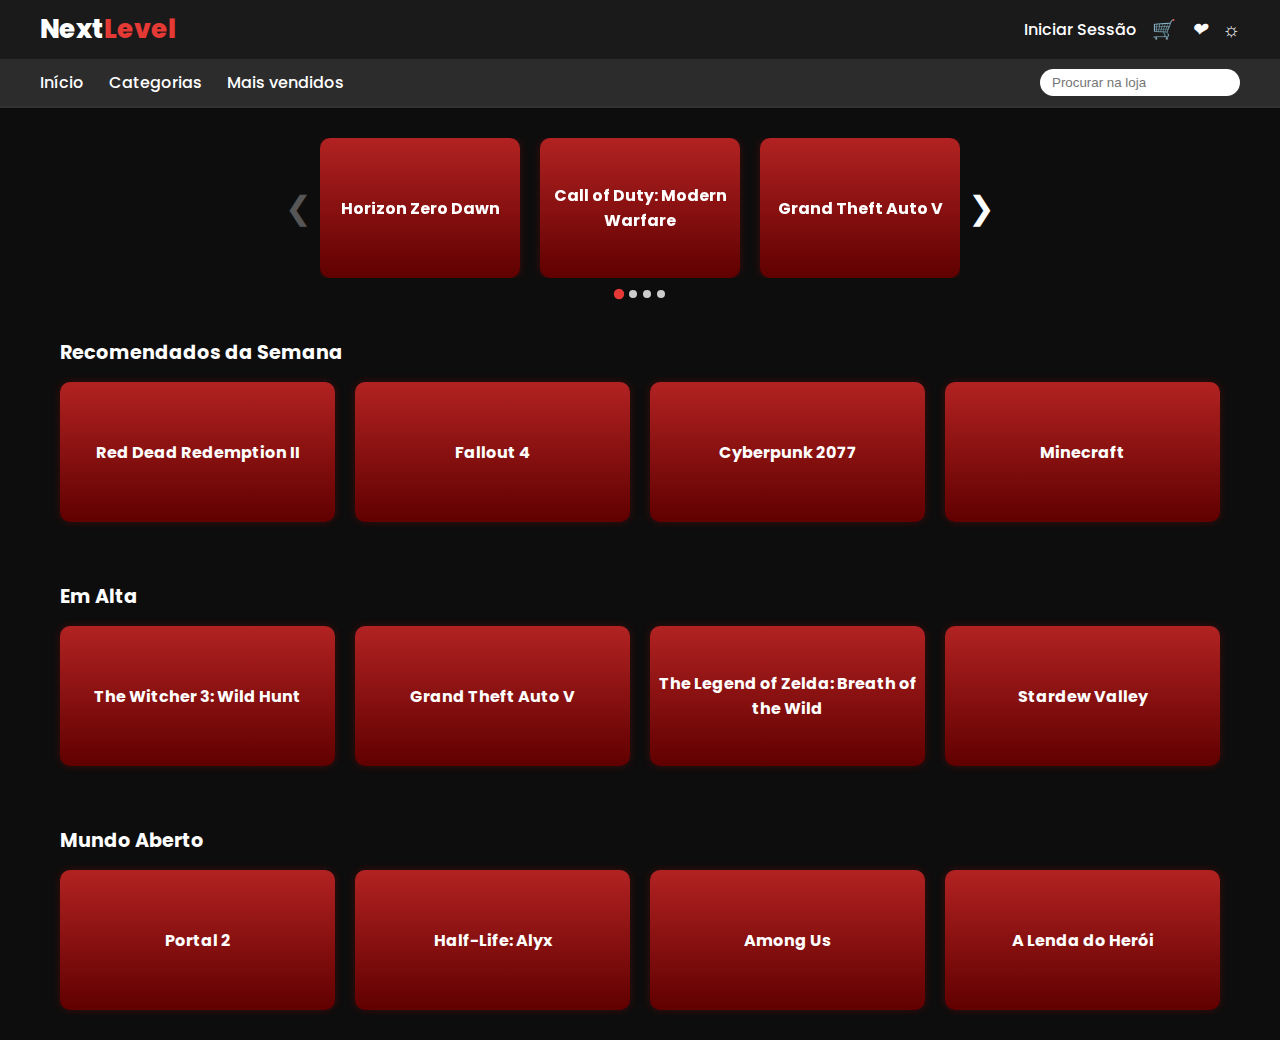
<file: NextLevel/index.html>
<!DOCTYPE html>
<html lang="pt-BR">
<head>
  <meta charset="UTF-8">
  <meta name="viewport" content="width=device-width, initial-scale=1.0">
  <title>NextLevel - Loja de Games</title>
  <link rel="stylesheet" href="style.css">
</head>
<body>
  <header>
    <div class="top-bar">
      <div class="logo">Next<span>Level</span></div>
      <!-- <div class="support">Suporte</div> -->
      <div class="user-actions" id="user-section">
       
      </div>
    </div>

    <nav class="menu">
      <ul>
        <li><a href="#">Início</a></li>
        <li><a href="#">Categorias</a></li>
        <li><a href="#">Mais vendidos</a></li>
      </ul>
      <div class="search-bar">
        <input type="text" placeholder="Procurar na loja">
      </div>
    </nav>
  </header>

  <main>
    <!-- Carrossel -->
    <section class="carousel">
      <button class="arrow left" aria-label="Anterior">❮</button>
    
      <div class="carousel-viewport">
        <div class="carousel-track">
          <div class="card">Horizon Zero Dawn</div>
          <div class="card">Call of Duty: Modern Warfare</div>
          <div class="card">Grand Theft Auto V</div>
          <div class="card">Bloodborne</div>
          <div class="card">Sekiro: Shadows Die Twice</div>
          <div class="card">The Elder Scrolls V: Skyrim</div>
          <div class="card">Resident Evil 7 Biohazard</div>
          <div class="card">Monster Hunter: World</div>
          <div class="card">Persona 5 Royal</div>
          <div class="card">Yakuza: Like a Dragon</div>
        </div>
      </div>
    
      <button class="arrow right" aria-label="Próximo">❯</button>
      <div class="dots"></div>
    </section

    <!-- Recomendados -->
    <section class="section">
      <h2>Recomendados da Semana</h2>
      <div class="grid">
        <div class="card">Red Dead Redemption II</div>
        <div class="card">Fallout 4</div>
        <div class="card">Cyberpunk 2077</div>
        <div class="card">Minecraft</div>
      </div>
    </section>

    <!-- Em Alta -->
    <section class="section">
      <h2>Em Alta</h2>
      <div class="grid">
        <div class="card">The Witcher 3: Wild Hunt</div>
        <div class="card">Grand Theft Auto V</div>
        <div class="card">The Legend of Zelda: Breath of the Wild</div>
        <div class="card">Stardew Valley</div>
      </div>
    </section>

    <!-- Mundo Aberto -->
    <section class="section">
      <h2>Mundo Aberto</h2>
      <div class="grid">
        <div class="card">Portal 2</div>
        <div class="card">Half-Life: Alyx</div>
        <div class="card">Among Us</div>
        <div class="card">A Lenda do Herói</div>
      </div>
    </section>
  </main>

  <script src="script.js"></script>
</body>
</html>
</file>
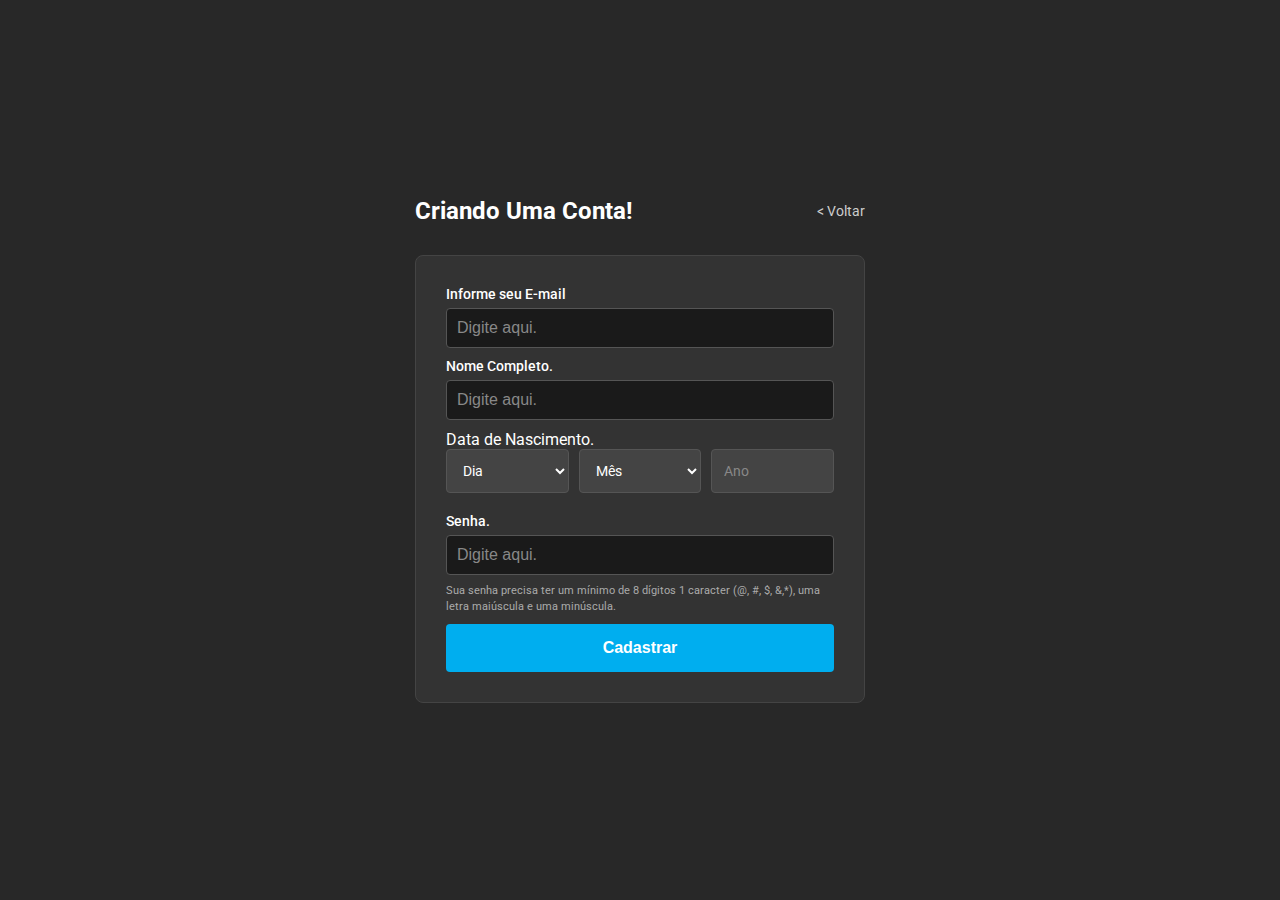
<file: NextLevel/cadastro.html>
<!DOCTYPE html>
<html lang="pt-BR">
<head>
    <meta charset="UTF-8">
    <meta name="viewport" content="width=device-width, initial-scale=1.0">
    <title>Criar Conta - NextLevel</title>
    <link rel="stylesheet" href="style.css">
</head>
<body class="login-page-body"> <div class="login-container">
        <div class="login-wrapper">
            <div class="header">
                <h2>Criando Uma Conta!</h2>
                <a href="login.html" class="back-button">&lt; Voltar</a>
            </div>

            <div class="cadastro-box"> <form class="cadastro-form" action="#">
                    <div class="input-group">
                        <label for="email">Informe seu E-mail</label>
                        <input type="email" id="email" placeholder="Digite aqui.">
                    </div>
                    <div class="input-group">
                        <label for="fullname">Nome Completo.</label>
                        <input type="text" id="fullname" placeholder="Digite aqui.">
                    </div>

                    <label>Data de Nascimento.</label>
                    <div class="dob-group">
                        <select id="dob-day">
                            <option value="">Dia</option>
                            </select>
                        <select id="dob-month">
                            <option value="">Mês</option>
                            <option value="1">Janeiro</option>
                            <option value="2">Fevereiro</option>
                            <option value="3">Março</option>
                            <option value="4">Abril</option>
                            <option value="5">Maio</option>
                            <option value="6">Junho</option>
                            <option value="7">Julho</option>
                            <option value="8">Agosto</option>
                            <option value="9">Setembro</option>
                            <option value="10">Outubro</option>
                            <option value="11">Novembro</option>
                            <option value="12">Dezembro</option>
                        </select>
                        <input type="text" id="dob-year" placeholder="Ano">
                    </div>

                    <div class="input-group">
                        <label for="password">Senha.</label>
                        <input type="password" id="password" placeholder="Digite aqui.">
                        <p class="password-hint">Sua senha precisa ter um mínimo de 8 dígitos 1 caracter (@, #, $, &,*), uma letra maiúscula e uma minúscula.</p>
                    </div>

                    <button type="submit" class="login-button">Cadastrar</button>
                </form>
            </div>
        </div>
    </div>
    
    <script src="script.js"></script>
</body>
</html>
</file>
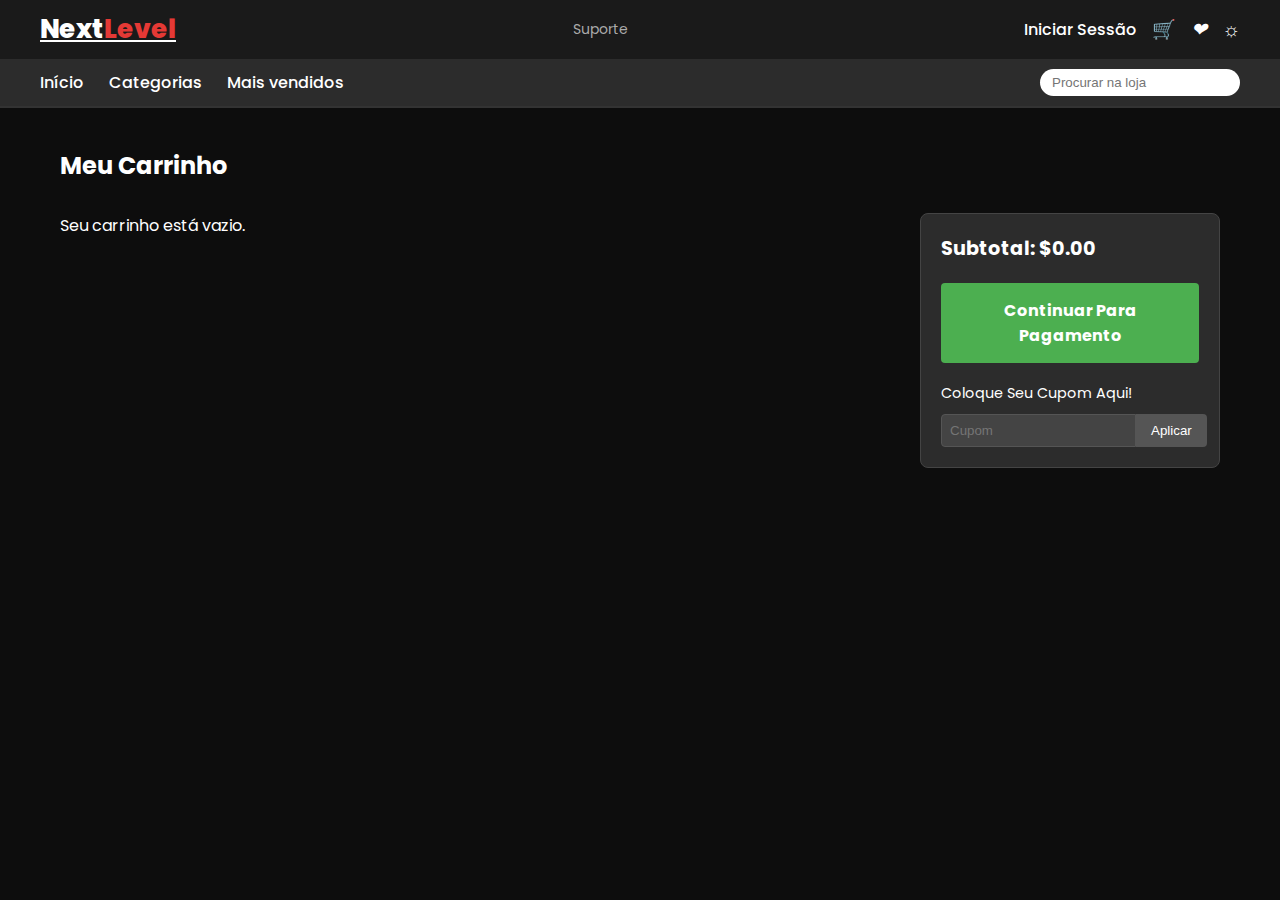
<file: NextLevel/carrinho.html>
<!DOCTYPE html>
<html lang="pt-BR">
<head>
    <meta charset="UTF-8">
    <meta name="viewport" content="width=device-width, initial-scale=1.0">
    <title>Carrinho de Compras - NextLevel</title>
    <link rel="stylesheet" href="style.css">
</head>
<body class="cart-page">

    <header>
        <div class="top-bar">
            <a href="index.html" class="logo">Next<span>Level</span></a>
            <div class="support">Suporte</div>
            <div class="user-actions" id="user-section">
                </div>
        </div>
        <nav class="menu">
            <ul>
                <li><a href="index.html">Início</a></li>
                <li><a href="#">Categorias</a></li>
                <li><a href="#">Mais vendidos</a></li>
            </ul>
            <div class="search-bar">
                <input type="text" placeholder="Procurar na loja">
            </div>
        </nav>
    </header>

    <main class="main-container">
        <h1>Meu Carrinho</h1>
        <div class="cart-layout">
            <div class="cart-items" id="cart-items-container">
                </div>
            <div class="cart-summary">
                <h2>Subtotal: <span id="subtotal">$0.00</span></h2>
                <a href="pagamento.html" class="checkout-button">Continuar Para Pagamento</a>
                <div class="coupon-section">
                    <label for="coupon">Coloque Seu Cupom Aqui!</label>
                    <div class="coupon-input">
                        <input type="text" id="coupon" placeholder="Cupom">
                        <button>Aplicar</button>
                    </div>
                </div>
            </div>
        </div>
    </main>
    
    <script src="script.js"></script>
</body>
</html>
</file>
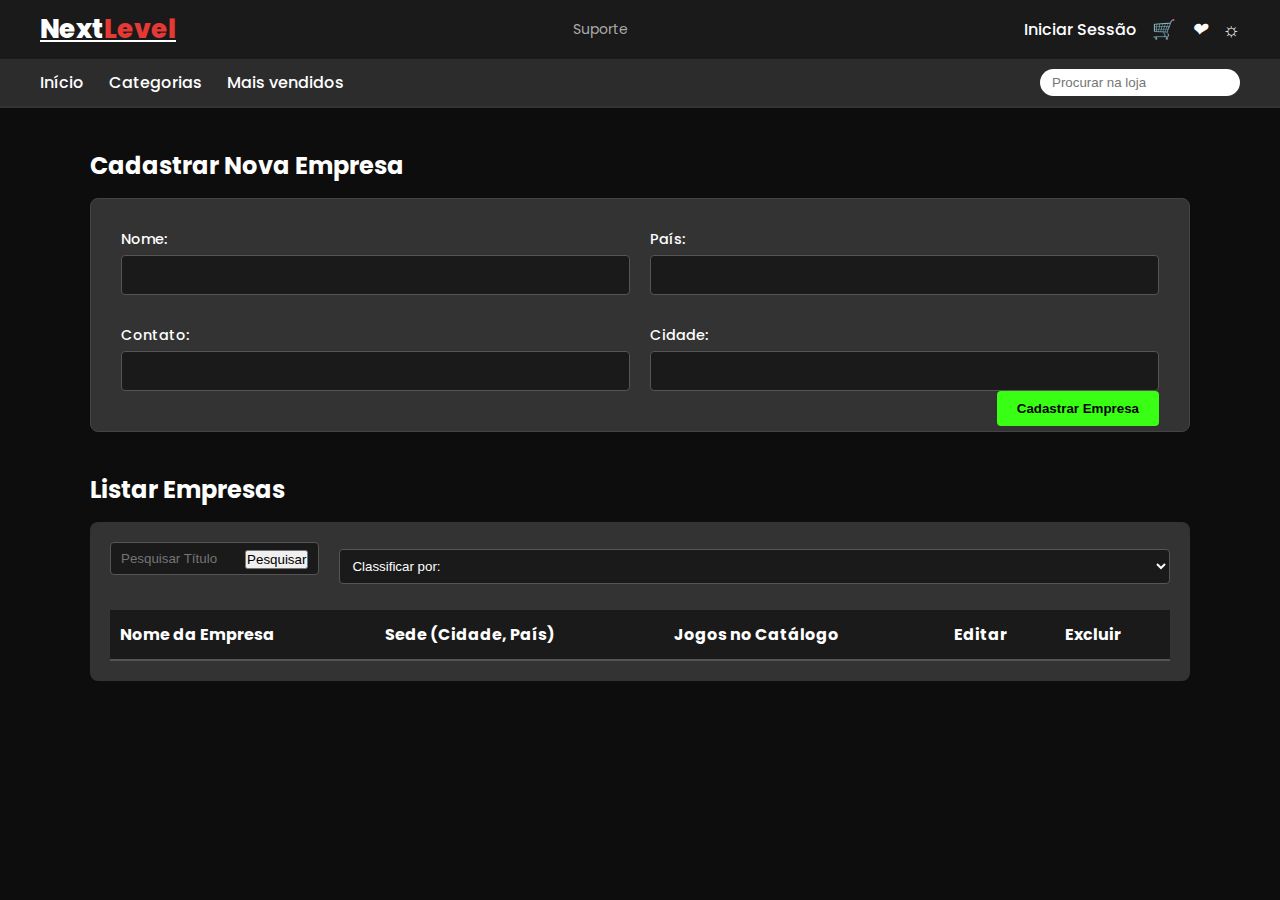
<file: NextLevel/gerenciamentoEmpresas.html>
<!DOCTYPE html>
<html lang="pt-BR">
<head>
    <meta charset="UTF-8">
    <meta name="viewport" content="width=device-width, initial-scale=1.0">
    <title>Gerenciamento de Empresas - NextLevel</title>
    <link rel="stylesheet" href="style.css">
</head>
<body class="cart-page">

    <header>
        <div class="top-bar">
            <a href="index.html" class="logo">Next<span>Level</span></a>
            <div class="support">Suporte</div>
            <div class="user-actions" id="user-section">
                </div>
        </div>
        <nav class="menu">
            <ul>
                <li><a href="index.html">Início</a></li>
                <li class="dropdown-menu-item">
                    <a href="#" class="dropdown-trigger">Categorias</a>
                    
                    <ul class="submenu">
                        <li><a href="index.html#rpg-section">RPG</a></li>
                        <li><a href="#">Ação</a></li>
                        <li><a href="#">Aventura</a></li>
                        <li><a href="#">Tiro</a></li>
                        <li><a href="#">Simulação</a></li>
                        <li><a href="#">Puzzle</a></li>
                    </ul>
                </li>
                <li><a href="#">Mais vendidos</a></li>
            </ul>
            <div class="search-bar">
                <input type="text" placeholder="Procurar na loja">
            </div>
        </nav>
    </header>

    <main class="main-content-area">
        <div class="admin-container">
            
            <h1 class="admin-section-title">Cadastrar Nova Empresa</h1>
            <div class="cadastro-box">
                <form id="cadastro-empresa-form">
                    <div class="form-grid">
                        <div class="input-group">
                            <label for="nome">Nome:</label>
                            <input type="text" id="nome" name="nome" required>
                        </div>
                        <div class="input-group">
                            <label for="pais">País:</label>
                            <input type="text" id="pais" name="pais" required>
                        </div>
                        <div class="input-group">
                            <label for="contato">Contato:</label>
                            <input type="text" id="contato" name="contato">
                        </div>
                        <div class="input-group">
                            <label for="cidade">Cidade:</label>
                            <input type="text" id="cidade" name="cidade" required>
                        </div>
                    </div>
                    
                    <div class="form-actions">
                        <button type="submit" class="btn-cadastrar-empresa">Cadastrar Empresa</button>
                    </div>
                </form>
            </div>
            
            <h1 class="admin-section-title list-title">Listar Empresas</h1>
            
            <div class="listagem-box">
                
                <div class="filter-bar">
                    <div class="search-input-group">
                        <i class="fas fa-search"></i>
                        <input type="text" id="input-busca-empresa" placeholder="Pesquisar Título">
                        <div class="listagem-actions">
                            <button type="submit" class="btn-Listar">Pesquisar</button>
                        </div>
                    </div>
                    <select id="select-classificar-empresa" class="select-filter">
                        <option value="nome-asc">Classificar por:</option>
                        <option value="jogos-desc">Jogos (Maior)</option>
                        <option value="pais-asc">País (A-Z)</option>
                    </select>
                </div>

                <div class="tabela-empresas-container">
                    <table class="tabela-empresas">
                        <thead>
                            <tr>
                                <th>Nome da Empresa</th>
                                <th>Sede (Cidade, País)</th>
                                <th>Jogos no Catálogo</th>
                                <th>Editar</th>
                                <th>Excluir</th>
                            </tr>
                        </thead>
                        <tbody id="tabela-corpo-empresas">
                            </tbody>
                    </table>
                </div>
            </div>
        </div>
    </main>

    <script src="database.js"></script>
    <script src="script.js"></script>
</body>
</html>
</file>
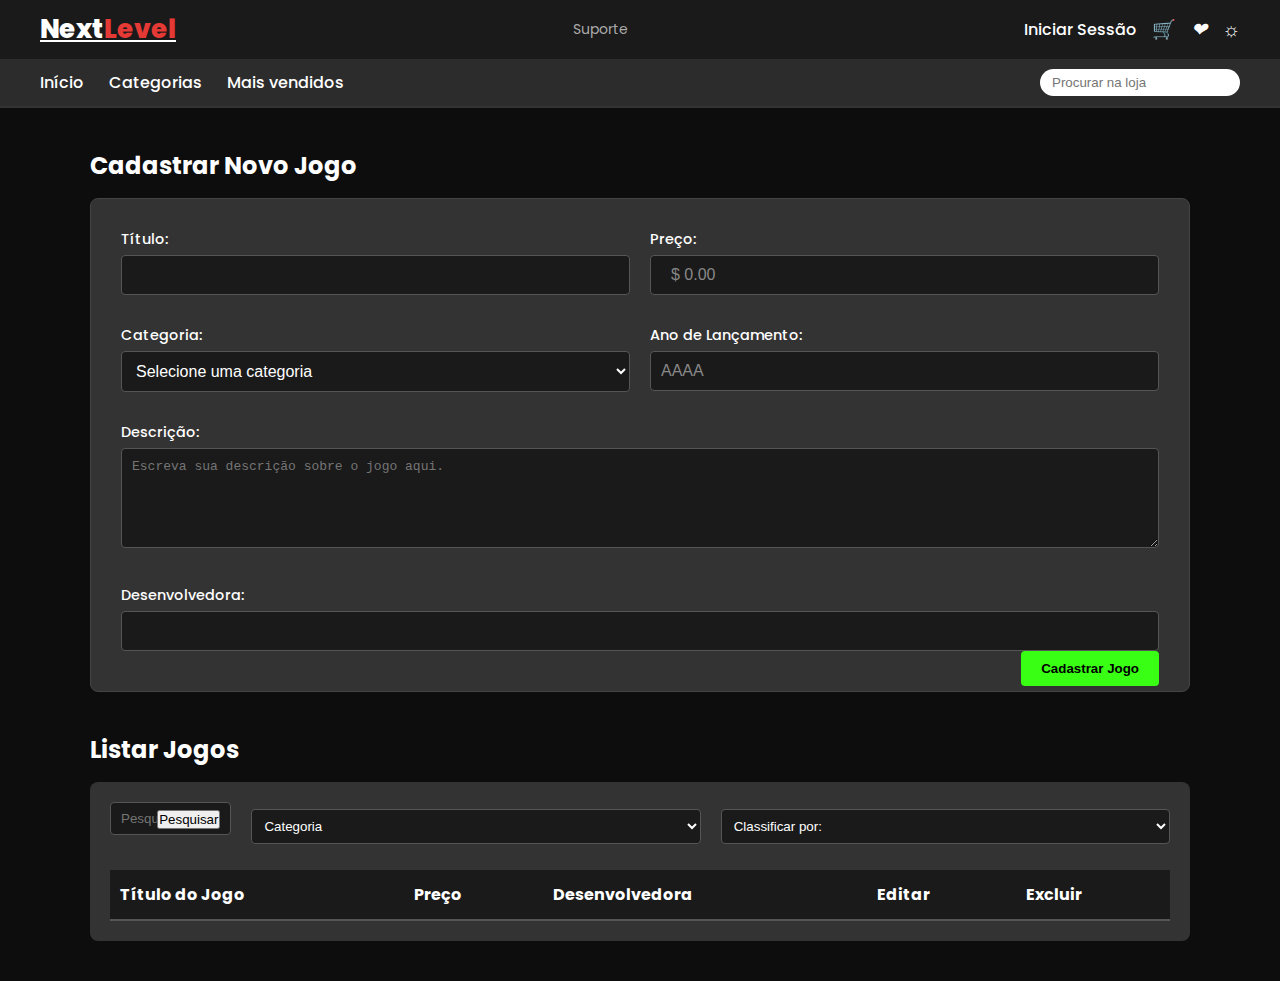
<file: NextLevel/gerenciamentoJogos.html>
<!DOCTYPE html>
<html lang="pt-BR">
<head>
    <meta charset="UTF-8">
    <meta name="viewport" content="width=device-width, initial-scale=1.0">
    <title>Gerenciamento de Jogos - NextLevel</title>
    <link rel="stylesheet" href="style.css">
</head>
<body class="cart-page">

    <header>
        <div class="top-bar">
            <a href="index.html" class="logo">Next<span>Level</span></a>
            <div class="support">Suporte</div>
            <div class="user-actions" id="user-section">
                </div>
        </div>
        <nav class="menu">
            <ul>
                <li><a href="index.html">Início</a></li>
                <li class="dropdown-menu-item">
                    <a href="#" class="dropdown-trigger">Categorias</a>
                    
                    <ul class="submenu">
                        <li><a href="index.html#rpg-section">RPG</a></li>
                        <li><a href="#">Ação</a></li>
                        <li><a href="#">Aventura</a></li>
                        <li><a href="#">Tiro</a></li>
                        <li><a href="#">Simulação</a></li>
                        <li><a href="#">Puzzle</a></li>
                    </ul>
                </li>
                <li><a href="#">Mais vendidos</a></li>
            </ul>
            <div class="search-bar">
                <input type="text" placeholder="Procurar na loja">
            </div>
        </nav>
    </header>

    <main class="main-content-area">
        <div class="admin-container">
            
            <h1 class="admin-section-title">Cadastrar Novo Jogo</h1>
            <div class="cadastro-box">
                <form id="cadastro-jogo-form">
                    <div class="form-grid">
                        <div class="input-group">
                            <label for="titulo">Título:</label>
                            <input type="text" id="titulo" name="titulo" required>
                        </div>
                        <div class="input-group preco-group">
                            <label for="preco">Preço:</label>
                            <input type="text" id="preco" name="preco" placeholder="$ 0.00">
                        </div>
                        <div class="input-group">
                            <label for="categoria">Categoria:</label>
                            <select id="categoria" name="categoria" required>
                                <option value="">Selecione uma categoria</option>
                                <option value="RPG">RPG</option>
                                <option value="Ação">Ação</option>
                                <option value="Ação">Aventura</option>
                                <option value="Ação">Tiro</option>
                                <option value="Ação">Simulação</option>
                                <option value="Ação">Puzzle</option>
                                </select>
                        </div>
                        <div class="input-group">
                            <label for="ano">Ano de Lançamento:</label>
                            <input type="text" id="ano" name="ano" placeholder="AAAA" maxlength="4">
                        </div>
                        <div class="input-group full-width">
                            <label for="descricao">Descrição:</label>
                            <textarea id="descricao" name="descricao" placeholder="Escreva sua descrição sobre o jogo aqui." required></textarea>
                        </div>
                        <div class="input-group full-width">
                            <label for="desenvolvedora">Desenvolvedora:</label>
                            <input type="text" id="desenvolvedora" name="desenvolvedora" required>
                        </div>
                    </div>
                    
                    <div class="form-actions">
                        <button type="submit" class="btn-cadastrar">Cadastrar Jogo</button>
                    </div>
                </form>
            </div>
            
            <h1 class="admin-section-title list-title">Listar Jogos</h1>
            
            <div class="listagem-box">
                
                <div class="filter-bar">
                    <div class="search-input-group">
                        <i class="fas fa-search"></i>
                        <input type="text" id="input-busca" placeholder="Pesquisar Título">
                        <div class="listagem-actions">
                        <button type="submit" class="btn-Listar">Pesquisar</button>
                    </div>
                    </div>
                    <select id="select-categoria" class="select-filter">
                        <option value="">Categoria</option>
                        </select>
                    <select id="select-classificar" class="select-filter">
                        <option value="titulo-asc">Classificar por:</option>
                        <option value="titulo-asc">Título (A-Z)</option>
                        <option value="preco-desc">Preço (Maior)</option>
                        </select>
                </div>

                <div class="tabela-jogos-container">
                    <table class="tabela-jogos">
                        <thead>
                            <tr>
                                <th>Título do Jogo</th>
                                <th>Preço</th>
                                <th>Desenvolvedora</th>
                                <th>Editar</th>
                                <th>Excluir</th>
                            </tr>
                        </thead>
                        <tbody id="tabela-corpo">
                            </tbody>
                    </table>
                </div>
            </div>
        </div>
    </main>

    <script src="database.js"></script>
    <script src="script.js"></script>
</body>
</html>
</file>
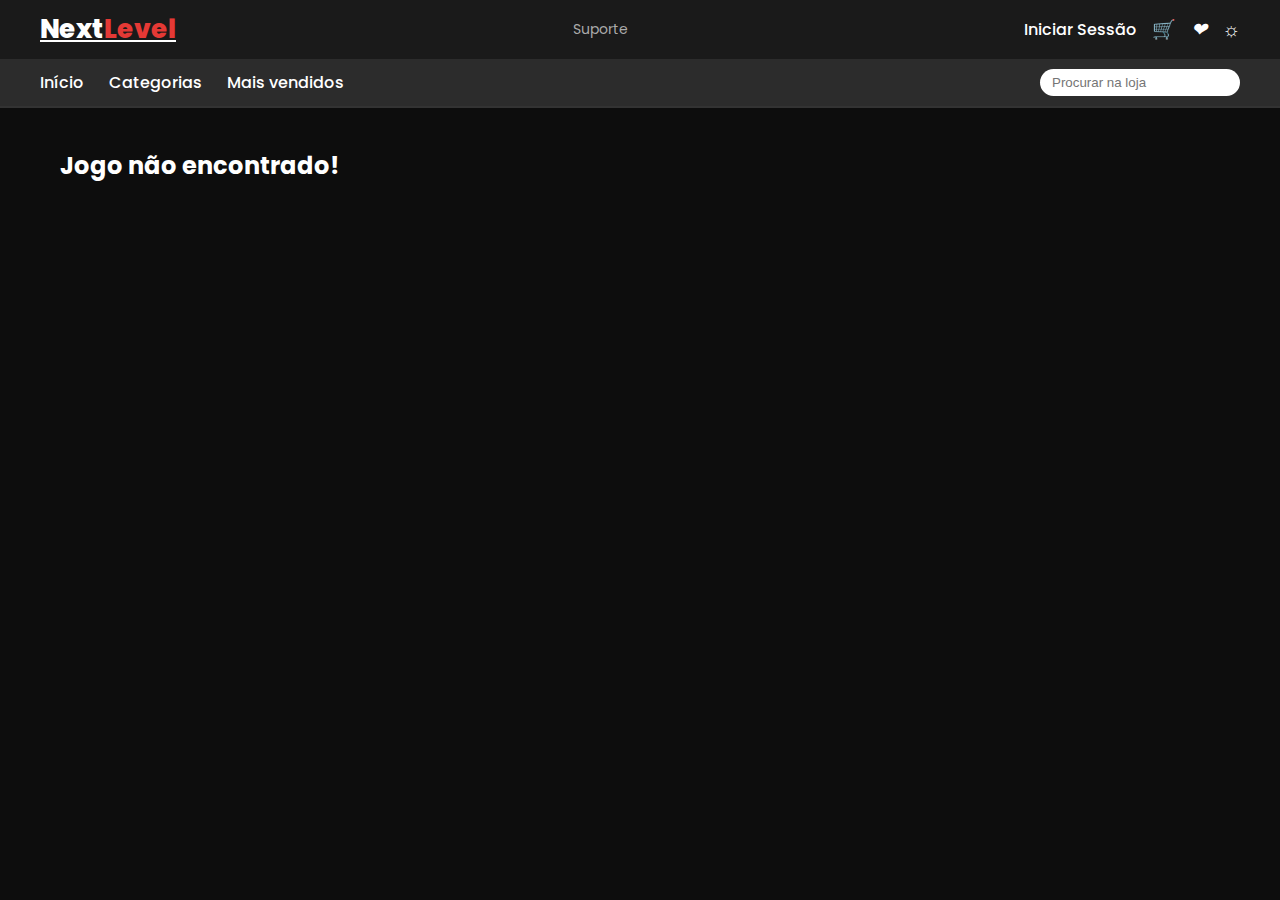
<file: NextLevel/jogo.html>
<!DOCTYPE html>
<html lang="pt-BR">
<head>
    <meta charset="UTF-8">
    <meta name="viewport" content="width=device-width, initial-scale=1.0">
    <title>Detalhes do Jogo - NextLevel</title>
    <link rel="stylesheet" href="style.css">
</head>
<body class="game-page">

    <header>
        <div class="top-bar">
            <a href="index.html" class="logo">Next<span>Level</span></a>
            <div class="support">Suporte</div>
            <div class="user-actions" id="user-section"></div>
        </div>
        <nav class="menu">
            <ul>
                <li><a href="index.html">Início</a></li>
                <li><a href="#">Categorias</a></li>
                <li><a href="#">Mais vendidos</a></li>
            </ul>
            <div class="search-bar">
                <input type="text" placeholder="Procurar na loja">
            </div>
        </nav>
    </header>

    <main class="main-container">
        <div class="game-hero" id="game-hero">
            <h1 id="game-title">Nome do Jogo</h1>
        </div>
        <div class="game-content-layout">
            <div class="game-main-content">
                <h2>Descrição do Jogo</h2>
                <p id="game-description">...</p>

                <h2>Requisitos de Sistema</h2>
                <div class="requirements-grid">
                    <div>
                        <h3>Mínimo</h3>
                        <ul id="min-reqs"></ul>
                    </div>
                    <div>
                        <h3>Recomendado</h3>
                        <ul id="rec-reqs"></ul>
                    </div>
                </div>

                <h2>Avaliar Jogo</h2>
                <textarea class="review-textarea" placeholder="Escreva o que achou sobre o jogo aqui!"></textarea>

                <h2>Feedback de Usuário ao Jogo</h2>
                <div id="user-reviews-container">
                    </div>
            </div>
            <aside class="game-sidebar">
                <div class="purchase-box">
                    <span class="price-tag" id="game-price">$0.00</span>
                    <button class="buy-button" id="add-to-cart-btn">Comprar</button>
                    <i class="icon favorite-icon">❤</i>
                </div>
                <div class="details-box" id="game-details">
                    </div>
                <div class="rating-box">
                    <strong>18</strong>
                    <span>Violência Extrema<br>Linguagem Imprópria</span>
                </div>
            </aside>
        </div>
    </main>

    <script src="database.js"></script>
    <script src="script.js"></script>
</body>
</html>
</file>
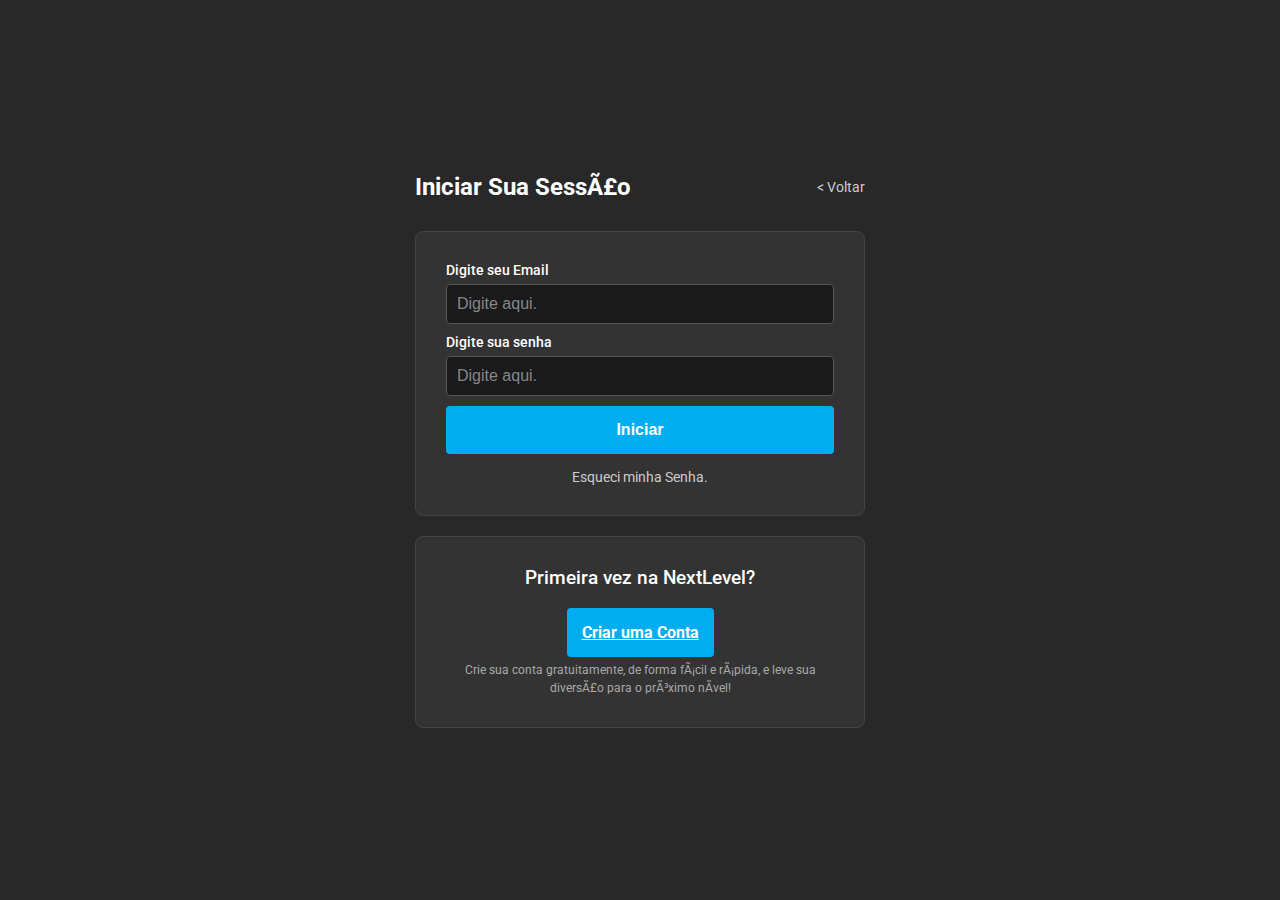
<file: NextLevel/login.html>
<!DOCTYPE html>
<html lang="pt-BR">
<head>
    <meta charset="UTF--8">
    <meta name="viewport" content="width=device-width, initial-scale=1.0">
    <title>Iniciar Sessão - NextLevel</title>
    <link rel="stylesheet" href="style.css">
</head>
<body class="login-page-body"> <div class="login-container">
        <div class="login-wrapper">
            <div class="header">
                <h2>Iniciar Sua Sessão</h2>
                <a href="index.html" class="back-button">&lt; Voltar</a>
            </div>

            <div class="login-box">
                <form action="#">
                    <div class="input-group">
                        <label for="email">Digite seu Email</label>
                        <input type="email" id="email" placeholder="Digite aqui.">
                    </div>
                    <div class="input-group">
                        <label for="password">Digite sua senha</label>
                        <input type="password" id="password" placeholder="Digite aqui.">
                    </div>
                    <button type="submit" class="login-button">Iniciar</button>
                    <a href="#" class="forgot-password">Esqueci minha Senha.</a>
                </form>
            </div>

            <div class="signup-box">
                <h3>Primeira vez na NextLevel?</h3>
                <br>
                <a href="cadastro.html" class="signup-button">Criar uma Conta</a>
                <br><br>
                <p>Crie sua conta gratuitamente, de forma fácil e rápida, e leve sua diversão para o próximo nível!</p>
            </div>
        </div>
    </div>
    
    <script src="script.js"></script>
</body>
</html>
</file>
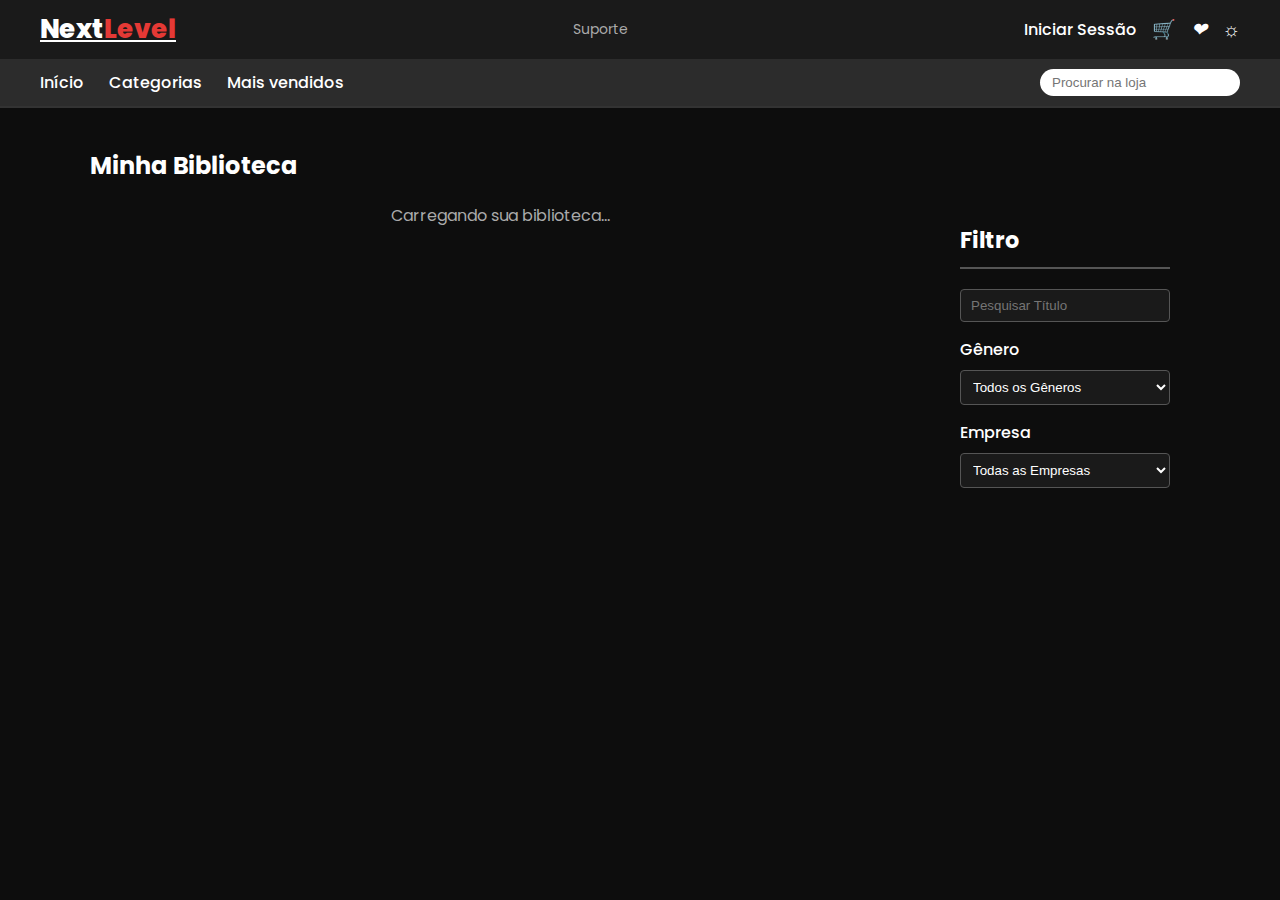
<file: NextLevel/minhaBiblioteca.html>
<!DOCTYPE html>
<html lang="pt-BR">
<head>
    <meta charset="UTF-8">
    <meta name="viewport" content="width=device-width, initial-scale=1.0">
    <title>Carrinho de Compras - NextLevel</title>
    <link rel="stylesheet" href="style.css">
</head>
<body class="cart-page">

    <header>
        <div class="top-bar">
            <a href="index.html" class="logo">Next<span>Level</span></a>
            <div class="support">Suporte</div>
            <div class="user-actions" id="user-section">
                </div>
        </div>
        <nav class="menu">
            <ul>
                <li><a href="index.html">Início</a></li>
                <li><a href="#">Categorias</a></li>
                <li><a href="#">Mais vendidos</a></li>
            </ul>
            <div class="search-bar">
                <input type="text" placeholder="Procurar na loja">
            </div>
        </nav>
    </header>

    <main class="main-content-area">
        <h1 class="page-title">Minha Biblioteca</h1>
        
        <div class="biblioteca-layout">
            
            <div class="jogos-grid-container">
                <div class="jogos-grid" id="biblioteca-grid">
                    <p style="text-align:center; color:#aaa;">Carregando sua biblioteca...</p>
                </div>
            </div>

            <aside class="filtro-sidebar">
                <div class="filtro-card">
                    <h2>Filtro</h2>
                    
                    <div class="search-input-group">
                        <i class="fas fa-search"></i>
                        <input type="text" id="input-busca-biblioteca" placeholder="Pesquisar Título">
                    </div>
                    
                    <div class="filtro-grupo">
                        <h3 class="filtro-titulo">Gênero <i class="fas fa-chevron-down"></i></h3>
                        <select id="select-genero" class="select-filter">
                            <option value="">Todos os Gêneros</option>
                            </select>
                    </div>

                    <div class="filtro-grupo">
                        <h3 class="filtro-titulo">Empresa <i class="fas fa-chevron-down"></i></h3>
                        <select id="select-empresa" class="select-filter">
                            <option value="">Todas as Empresas</option>
                            </select>
                    </div>
                </div>
            </aside>
        </div>
    </main>
    
    <script src="database.js"></script>
    <script src="script.js"></script>
</body>
</html>
</file>
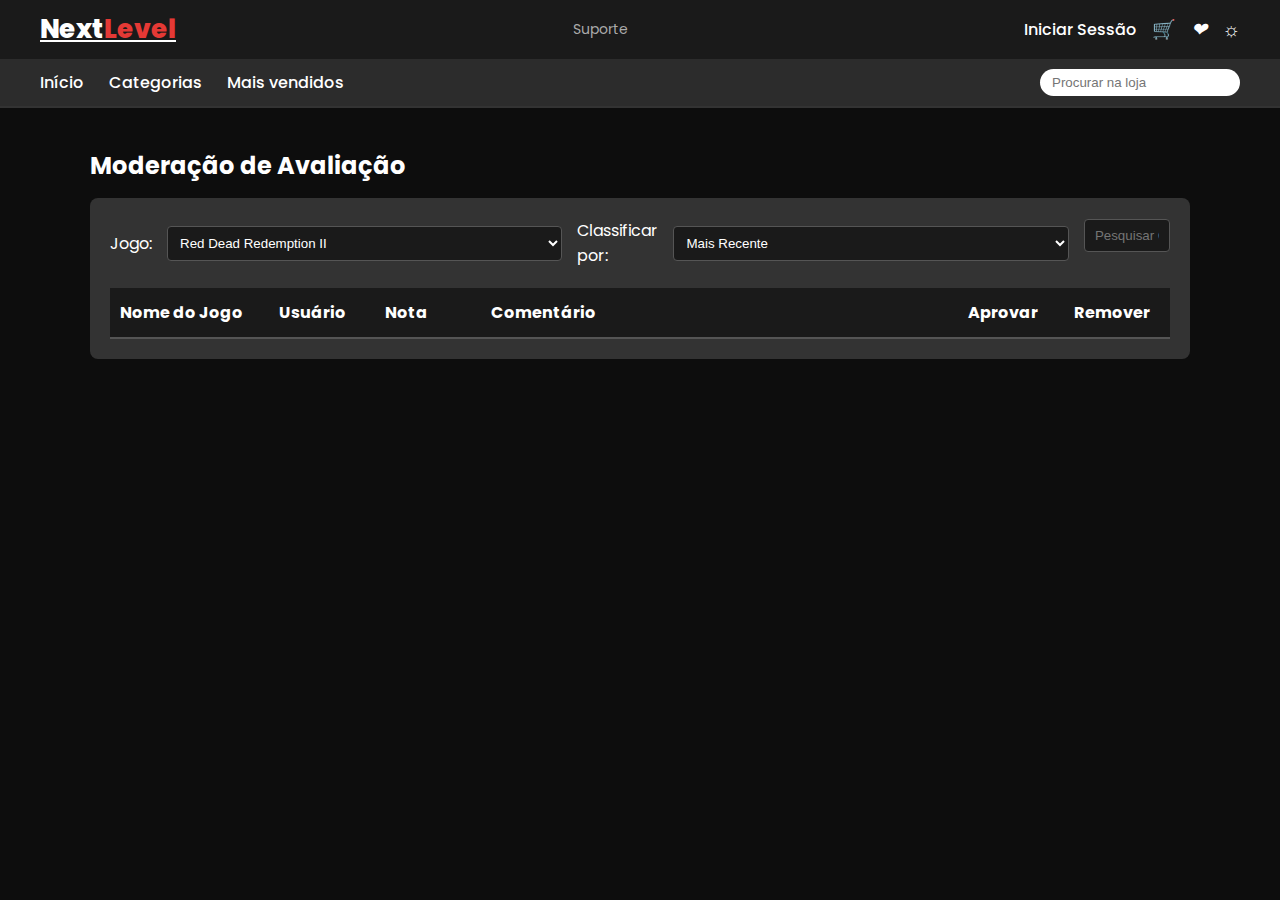
<file: NextLevel/moderacaoAvaliacao.html>
<!DOCTYPE html>
<html lang="pt-BR">
<head>
    <meta charset="UTF-8">
    <meta name="viewport" content="width=device-width, initial-scale=1.0">
    <title>Carrinho de Compras - NextLevel</title>
    <link rel="stylesheet" href="style.css">
</head>
<body class="cart-page">

    <header>
        <div class="top-bar">
            <a href="index.html" class="logo">Next<span>Level</span></a>
            <div class="support">Suporte</div>
            <div class="user-actions" id="user-section">
                </div>
        </div>
        <nav class="menu">
            <ul>
                <li><a href="index.html">Início</a></li>
                <li class="dropdown-menu-item">
                    <a href="#" class="dropdown-trigger">Categorias</a>
                    
                    <ul class="submenu">
                        <li><a href="index.html#rpg-section">RPG</a></li>
                        <li><a href="#">Ação</a></li>
                        <li><a href="#">Aventura</a></li>
                        <li><a href="#">Tiro</a></li>
                        <li><a href="#">Simulação</a></li>
                        <li><a href="#">Puzzle</a></li>
                    </ul>
                </li>
                <li><a href="#">Mais vendidos</a></li>
            </ul>
            <div class="search-bar">
                <input type="text" placeholder="Procurar na loja">
            </div>
        </nav>
    </header>

    <main class="main-content-area">
        <div class="admin-container">
            
            <h1 class="admin-section-title">Moderação de Avaliação</h1>
            
            <div class="listagem-box">
                
                <div class="filter-bar moderacao-filter-bar">
                    <label for="select-jogo">Jogo:</label>
                    <select id="select-jogo" class="select-filter">
                        <option value="">Red Dead Redemption II</option>
                        </select>

                    <label for="select-classificar-aval">Classificar por:</label>
                    <select id="select-classificar-aval" class="select-filter">
                        <option value="">Mais Recente</option>
                        <option value="mais-antiga">Mais Antiga</option>
                        <option value="maior-nota">Maior Nota</option>
                        <option value="menor-nota">Menor Nota</option>
                    </select>

                    <div class="search-input-group search-review">
                        <i class="fas fa-search"></i>
                        <input type="text" id="input-busca-conteudo" placeholder="Pesquisar Conteúdo">
                    </div>
                </div>

                <div class="tabela-moderação-container">
                    <table class="tabela-moderação">
                        <thead>
                            <tr>
                                <th style="width:15%">Nome do Jogo</th>
                                <th style="width:10%">Usuário</th>
                                <th style="width:10%">Nota</th>
                                <th style="width:45%">Comentário</th>
                                <th style="width:10%">Aprovar</th>
                                <th style="width:10%">Remover</th>
                            </tr>
                        </thead>
                        <tbody id="tabela-corpo-avaliacoes">
                            </tbody>
                    </table>
                </div>
            </div>
        </div>
    </main>
    
    <script src="database.js"></script>
    <script src="script.js"></script>
</body>
</html>
</file>
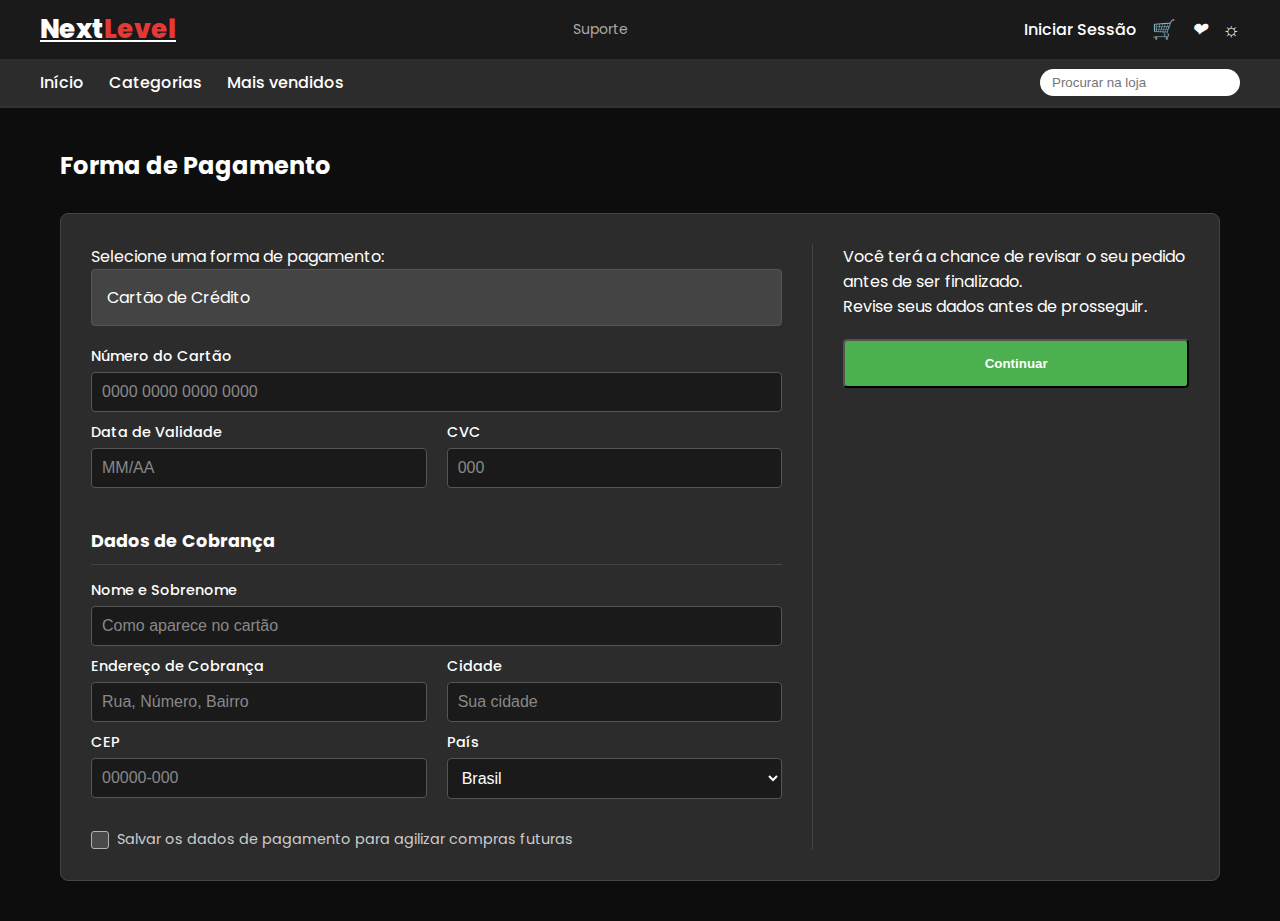
<file: NextLevel/pagamento.html>
<!DOCTYPE html>
<html lang="pt-BR">
<head>
    <meta charset="UTF-8">
    <meta name="viewport" content="width=device-width, initial-scale=1.0">
    <title>Forma de Pagamento - NextLevel</title>
    <link rel="stylesheet" href="style.css">
</head>
<body class="payment-page">

    <header>
        <div class="top-bar">
            <a href="index.html" class="logo">Next<span>Level</span></a>
            <div class="support">Suporte</div>
            <div class="user-actions" id="user-section">
                </div>
        </div>
        <nav class="menu">
            <ul>
                <li><a href="index.html">Início</a></li>
                <li><a href="#">Categorias</a></li>
                <li><a href="#">Mais vendidos</a></li>
            </ul>
            <div class="search-bar">
                <input type="text" placeholder="Procurar na loja">
            </div>
        </nav>
    </header>

    <main class="main-container">
        <h1>Forma de Pagamento</h1>
        <div class="payment-layout">
            <div class="payment-form-section">
                <form id="payment-form">
                    <label>Selecione uma forma de pagamento:</label>
                    <div class="payment-method-selector">
                        <span>Cartão de Crédito</span>
                    </div>

                    <div class="form-row">
                        <div class="input-group full-width">
                            <label for="card-number">Número do Cartão</label>
                            <input type="text" id="card-number" placeholder="0000 0000 0000 0000" maxlength="19">
                        </div>
                    </div>
                    <div class="form-row">
                        <div class="input-group">
                            <label for="expiry-date">Data de Validade</label>
                            <input type="text" id="expiry-date" placeholder="MM/AA" maxlength="5">
                        </div>
                        <div class="input-group">
                            <label for="cvc">CVC</label>
                            <input type="text" id="cvc" placeholder="000" maxlength="3">
                        </div>
                    </div>

                    <h2 class="form-section-title">Dados de Cobrança</h2>
                    <div class="form-row">
                        <div class="input-group full-width">
                            <label for="card-name">Nome e Sobrenome</label>
                            <input type="text" id="card-name" placeholder="Como aparece no cartão">
                        </div>
                    </div>
                    <div class="form-row">
                        <div class="input-group">
                            <label for="address">Endereço de Cobrança</label>
                            <input type="text" id="address" placeholder="Rua, Número, Bairro">
                        </div>
                        <div class="input-group">
                            <label for="city">Cidade</label>
                            <input type="text" id="city" placeholder="Sua cidade">
                        </div>
                    </div>
                    <div class="form-row">
                        <div class="input-group">
                            <label for="cep">CEP</label>
                            <input type="text" id="cep" placeholder="00000-000">
                        </div>
                        <div class="input-group">
                            <label for="country">País</label>
                            <select id="country">
                                <option value="BR">Brasil</option>
                                <option value="US">Estados Unidos</option>
                            </select>
                        </div>
                    </div>
                    <div class="save-card-option">
                        <input type="checkbox" id="save-card">
                        <label for="save-card">Salvar os dados de pagamento para agilizar compras futuras</label>
                    </div>
                </form>
            </div>
            <div class="payment-info-section">
                <p>Você terá a chance de revisar o seu pedido antes de ser finalizado.</p>
                <p>Revise seus dados antes de prosseguir.</p>
                <button type="submit" form="payment-form" class="checkout-button">Continuar</button>
            </div>
        </div>
    </main>
    
    <script src="script.js"></script>
</body>
</html>
</file>
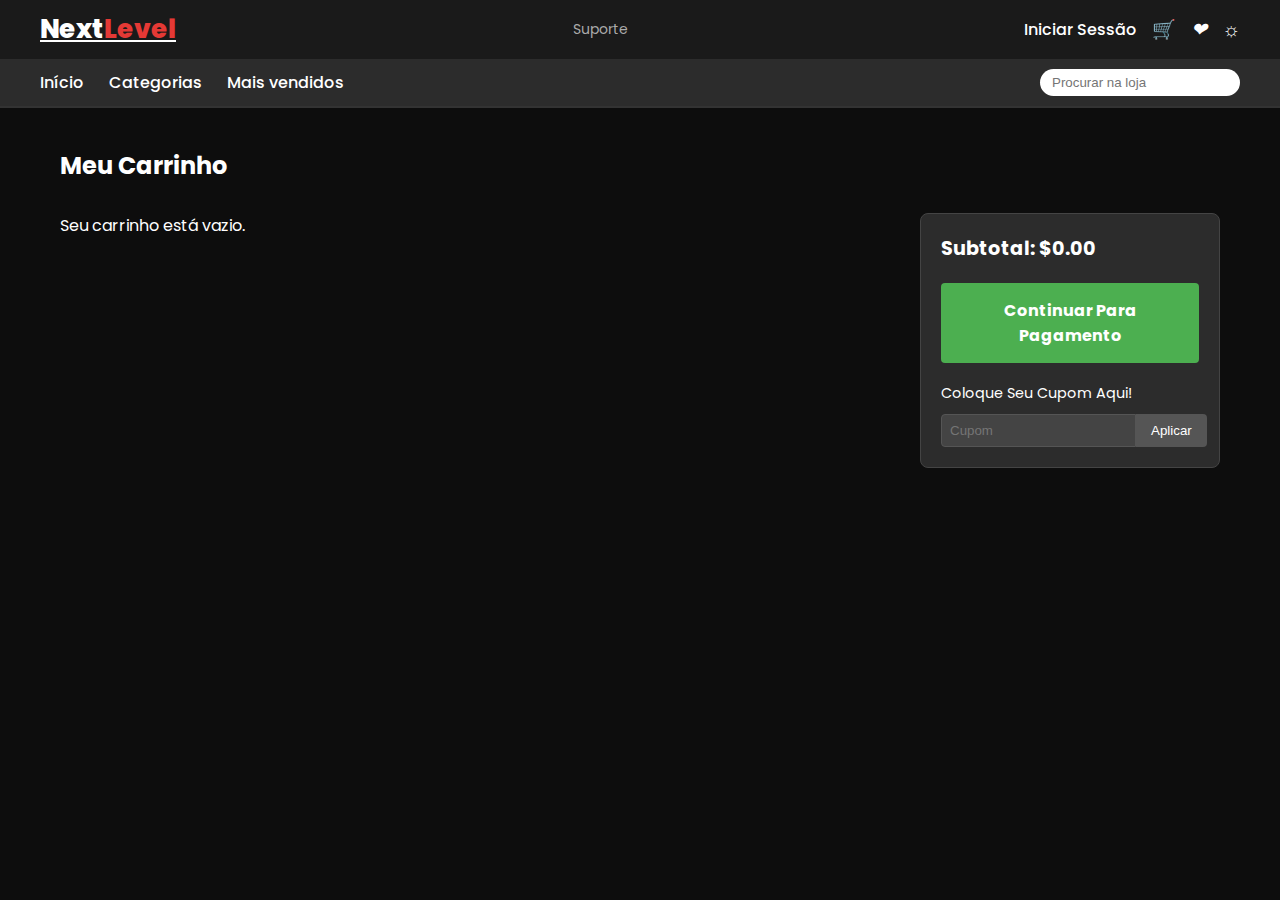
<file: NextLevel/revisar-pedido.html>
<!DOCTYPE html>
<html lang="pt-BR">
<head>
    <meta charset="UTF-8">
    <meta name="viewport" content="width=device-width, initial-scale=1.0">
    <title>Revisar Pedido - NextLevel</title>
    <link rel="stylesheet" href="style.css">
</head>
<body class="review-page">

    <header>
        <div class="top-bar">
            <a href="index.html" class="logo">Next<span>Level</span></a>
            <div class="support">Suporte</div>
            <div class="user-actions" id="user-section">
                </div>
        </div>
        <nav class="menu">
            <ul>
                <li><a href="index.html">Início</a></li>
                <li><a href="#">Categorias</a></li>
                <li><a href="#">Mais vendidos</a></li>
            </ul>
            <div class="search-bar">
                <input type="text" placeholder="Procurar na loja">
            </div>
        </nav>
    </header>

    <main class="main-container">
        <h1>Finalizar Pedido</h1>
        <div class="cart-layout">
            <div class="cart-items">
                <h2>Resumo do Pedido</h2>
                <div id="review-items-list">
                    </div>
            </div>

            <div class="cart-summary">
                <div class="order-total-details">
                    <div><span>Itens</span> <span id="review-subtotal">$0.00</span></div>
                    <div><span>Desconto</span> <span>$0.00</span></div>
                    <div class="total-line"><strong>Total do Pedido:</strong> <strong id="review-total">$0.00</strong></div>
                    

                
                <button id="finalize-order-btn" class="checkout-button">Finalizar Pedido</button>
            </div>
        </div>
    </main>
    <script src="database.js"></script>
    <script src="script.js"></script>
</body>
</html>
</file>
<file: NextLevel/style.css>
@import url('https://fonts.googleapis.com/css2?family=Poppins:wght@400;500;800&display=swap');
@import url('https://fonts.googleapis.com/css2?family=Roboto:wght@400;500;700&display=swap');

/* ---------- ESTILOS GERAIS (PÁGINA PRINCIPAL) ---------- */
* {
    margin: 0;
    padding: 0;
    box-sizing: border-box;
}

body {
    margin: 0;
    font-family: "Poppins", sans-serif;
    background-color: #0d0d0d;
    color: #fff;
    transition: background-color 0.3s, color 0.3s;
}

/* ---------- TOPO ---------- */
header {
    background-color: #1a1a1a;
    border-bottom: 2px solid #333;
    transition: background-color 0.3s;
}

.top-bar {
    display: flex;
    justify-content: space-between;
    align-items: center;
    padding: 10px 40px;
}

.logo {
    font-size: 26px;
    font-weight: 800;
    color: #fff;
}

.logo span {
    color: #e53935;
}

.support {
    font-size: 14px;
    color: #aaa;
}

.user-actions {
    display: flex;
    align-items: center;
    gap: 15px;
}

.user-actions a {
    color: #fff;
    text-decoration: none;
    font-weight: 500;
}

.icon {
    cursor: pointer;
    font-size: 1.2rem;
}

/* ---------- MENU ---------- */
.menu {
    display: flex;
    justify-content: space-between;
    align-items: center;
    background-color: #2c2c2c;
    padding: 10px 40px;
    transition: background-color 0.3s;
}

.menu ul {
    display: flex;
    gap: 25px;
    list-style: none;
    margin: 0;
    padding: 0;
}

.menu a {
    color: #fff;
    text-decoration: none;
    font-weight: 500;
}

.search-bar input {
    padding: 6px 12px;
    border-radius: 20px;
    border: none;
    width: 200px;
    outline: none;
}

/* ------------- CATEGORIA DO MENU --------------*/

/* 1. CONTAINER PRINCIPAL DO DROPDOWN */
.dropdown-menu-item {
    position: relative; 
    /* ... (outras regras) ... */
}

/* 2. O SUBMENU (Oculto por padrão) */
.submenu {
    /* REGRA CRÍTICA PARA ESCONDER: USANDO !IMPORTANT PARA SOBRESCREVER CONFLITOS */
    display: none !important; 
    
    position: absolute;
    top: 100%; 
    left: 0;
    background-color: #3a3a3a;
    min-width: 180px;
    border-radius: 4px;
    box-shadow: 0 4px 8px rgba(0, 0, 0, 0.4);
    z-index: 20;
    padding: 0; 
    margin: 0; /* Garante que não haja margem externa */
}

/* 3. EFEITO HOVER (A MAGIA!) */
.dropdown-menu-item:hover .submenu {
    /* QUANDO PASSA O MOUSE, FORÇA A EXIBIÇÃO VERTICAL */
    display: block !important; 
}

/* 4. GARANTIA: Faz com que os itens do submenu fiquem empilhados verticalmente quando visível */
.submenu li {
    display: block; 
    border-bottom: 1px solid #444; 
}
.submenu li:last-child {
    border-bottom: none;
}
.submenu a {
    padding: 10px 15px;
    display: block; /* Garante que o link ocupe toda a largura */
    white-space: nowrap; 
}


/* 3. EFEITO HOVER (A MAGIA!) */
.dropdown-menu-item:hover .submenu {
    /* Quando o mouse passa, o submenu aparece em formato vertical */
    display: block; 
}

.submenu a:hover {
    background-color: #e53935; /* Cor de destaque (Vermelho/Bordô) no hover */
    color: #fff;
}

/* ---------- CARROSSEL ---------- */
.carousel {
    position: relative;
    display: flex;
    align-items: center;
    justify-content: center;
    padding: 30px 0;
    background-color: #0d0d0d;
}

.carousel-viewport {
    overflow: hidden;
    width: calc((350px * 3) + (20px * 2)); /* mostra 3 cards */
}

.carousel-track {
    display: flex;
    gap: 20px;
    transition: transform 0.45s cubic-bezier(.22, .9, .38, 1);
    will-change: transform;
}

.card {
    min-width: 350px;
    height: 400px;
    background: linear-gradient(180deg, #b22222, #600000);
    display: flex;
    justify-content: center;
    align-items: center;
    color: #fff;
    font-weight: bold;
    text-align: center;
    border-radius: 10px;
    box-shadow: 0 0 10px rgba(255, 0, 0, 0.2);
    transition: transform 0.3s;
}

.card:hover {
    transform: scale(1.05);
}

.arrow {
    background: none;
    border: none;
    color: #fff;
    font-size: 2rem;
    cursor: pointer;
    z-index: 5;
    padding: 8px;
    transition: color 0.3s;
}

.arrow[disabled] {
    opacity: 0.3;
    cursor: default;
}

.dots {
    position: absolute;
    bottom: 10px;
    display: flex;
    gap: 6px;
}

.dot {
    width: 8px;
    height: 8px;
    border-radius: 50%;
    background: #ccc;
    transition: background-color 0.3s, transform 0.3s;
}

.dot.active {
    background: #e53935;
    transform: scale(1.3);
}

@media (max-width: 700px) {
    .carousel-viewport {
        width: 200px; /* mostra 1 card em telas pequenas */
    }
}

/* ---------- SEÇÕES ---------- */
.section {
    padding: 30px 60px;
}

.section h2 {
    margin-bottom: 15px;
    font-size: 1.2rem;
}

.grid {
    display: grid;
    grid-template-columns: repeat(auto-fit, minmax(180px, 1fr));
    gap: 20px;
}

/* ---------- LIGHT MODE ---------- */
body.light-mode {
    background-color: #f0f0f0;
    color: #333;
}

body.light-mode header {
    background-color: #fff;
    border-bottom: 2px solid #ddd;
    color: #333;
}

body.light-mode .logo,
body.light-mode .user-actions a,
body.light-mode .icon,
body.light-mode .menu a {
    color: #333;
}

body.light-mode .menu {
    background-color: #eee;
}

body.light-mode .carousel {
    background-color: #f0f0f0;
}

body.light-mode .arrow {
    color: #333;
}

/* ================================================================
========== ESTILOS ESPECÍFICOS PARA A PÁGINA DE LOGIN ==========
================================================================
*/

/* Aplica o fundo escuro e centraliza o conteúdo APENAS na página de login */
body.login-page-body {
    font-family: 'Roboto', sans-serif;
    background-color: #282828;
    color: #fff;
    display: flex;
    justify-content: center;
    align-items: center;
    min-height: 100vh;
    padding: 20px;
}

.login-container {
    width: 100%;
    max-width: 450px;
}

.login-wrapper {
    display: flex;
    flex-direction: column;
    gap: 20px;
}

.login-page-body .header {
    display: flex;
    justify-content: space-between;
    align-items: center;
    margin-bottom: 10px;
    /* Reseta estilos do header da página principal */
    background-color: transparent; 
    border-bottom: none;
}

.login-page-body .header h2 {
    font-size: 24px;
    font-weight: 700;
}

.back-button {
    color: #ccc;
    text-decoration: none;
    font-size: 14px;
}

.back-button:hover {
    color: #fff;
}

.login-box, .signup-box {
    background-color: #333;
    padding: 30px;
    border-radius: 8px;
    border: 1px solid #444;
}

.input-group {
    margin-bottom: 20px;
}

.input-group label {
    display: block;
    margin-bottom: 8px;
    font-size: 14px;
    font-weight: 500;
}

.input-group input {
    width: 100%;
    padding: 12px;
    background-color: #444;
    border: 1px solid #555;
    border-radius: 4px;
    color: #fff;
    font-size: 14px;
}

.input-group input::placeholder {
    color: #888;
}

.login-button, .signup-button {
    width: 100%;
    padding: 15px;
    border: none;
    border-radius: 4px;
    font-size: 16px;
    font-weight: 700;
    cursor: pointer;
    transition: background-color 0.3s ease;
}

.login-button {
    background-color: #00AEEF;
    color: #fff;
}

.login-button:hover {
    background-color: #0099D4;
}

.forgot-password {
    display: block;
    text-align: center;
    margin-top: 15px;
    color: #ccc;
    text-decoration: none;
    font-size: 14px;
}

.forgot-password:hover {
    color: #fff;
}

.signup-box {
    text-align: center;
}

.signup-box h3 {
    margin-bottom: 15px;
    font-weight: 500;
}

.signup-button {
    background-color: #00AEEF;
    color: #fff;
    margin-bottom: 15px;
}

.signup-button:hover {
    background-color: #0099D4;
}

.signup-box p {
    font-size: 12px;
    color: #aaa;
    line-height: 1.5;
}@import url('https://fonts.googleapis.com/css2?family=Poppins:wght@400;500;800&display=swap');
@import url('https://fonts.googleapis.com/css2?family=Roboto:wght@400;500;700&display=swap');

/* ---------- ESTILOS GERAIS (PÁGINA PRINCIPAL) ---------- */
* {
    margin: 0;
    padding: 0;
    box-sizing: border-box;
}

body {
    margin: 0;
    font-family: "Poppins", sans-serif;
    background-color: #0d0d0d;
    color: #fff;
    transition: background-color 0.3s, color 0.3s;
}

/* ---------- TOPO ---------- */
header {
    background-color: #1a1a1a;
    border-bottom: 2px solid #333;
    transition: background-color 0.3s;
}

.top-bar {
    display: flex;
    justify-content: space-between;
    align-items: center;
    padding: 10px 40px;
}

.logo {
    font-size: 26px;
    font-weight: 800;
    color: #fff;
}

.logo span {
    color: #e53935;
}

.support {
    font-size: 14px;
    color: #aaa;
}

.user-actions {
    display: flex;
    align-items: center;
    gap: 15px;
}

.user-actions a {
    color: #fff;
    text-decoration: none;
    font-weight: 500;
}

.icon {
    cursor: pointer;
    font-size: 1.2rem;
}

/* ---------- MENU ---------- */
.menu {
    display: flex;
    justify-content: space-between;
    align-items: center;
    background-color: #2c2c2c;
    padding: 10px 40px;
    transition: background-color 0.3s;
}

.menu ul {
    display: flex;
    gap: 25px;
    list-style: none;
    margin: 0;
    padding: 0;
}

.menu a {
    color: #fff;
    text-decoration: none;
    font-weight: 500;
}

.search-bar input {
    padding: 6px 12px;
    border-radius: 20px;
    border: none;
    width: 200px;
    outline: none;
}

/* ---------- CARROSSEL ---------- */
.carousel {
    position: relative;
    display: flex;
    align-items: center;
    justify-content: center;
    padding: 30px 0;
    background-color: #0d0d0d;
}

.carousel-viewport {
    overflow: hidden;
    width: calc((200px * 3) + (20px * 2)); /* mostra 3 cards */
}

.carousel-track {
    display: flex;
    gap: 20px;
    transition: transform 0.45s cubic-bezier(.22, .9, .38, 1);
    will-change: transform;
}

.card {
    min-width: 200px;
    height: 140px;
    background: linear-gradient(180deg, #b22222, #600000);
    display: flex;
    justify-content: center;
    align-items: center;
    color: #fff;
    font-weight: bold;
    text-align: center;
    border-radius: 10px;
    box-shadow: 0 0 10px rgba(255, 0, 0, 0.2);
    transition: transform 0.3s;
}

.card:hover {
    transform: scale(1.05);
}

.arrow {
    background: none;
    border: none;
    color: #fff;
    font-size: 2rem;
    cursor: pointer;
    z-index: 5;
    padding: 8px;
    transition: color 0.3s;
}

.arrow[disabled] {
    opacity: 0.3;
    cursor: default;
}

.dots {
    position: absolute;
    bottom: 10px;
    display: flex;
    gap: 6px;
}

.dot {
    width: 8px;
    height: 8px;
    border-radius: 50%;
    background: #ccc;
    transition: background-color 0.3s, transform 0.3s;
}

.dot.active {
    background: #e53935;
    transform: scale(1.3);
}

@media (max-width: 700px) {
    .carousel-viewport {
        width: 200px; /* mostra 1 card em telas pequenas */
    }
}

/* ---------- SEÇÕES ---------- */
.section {
    padding: 30px 60px;
}

.section h2 {
    margin-bottom: 15px;
    font-size: 1.2rem;
}

.grid {
    display: grid;
    grid-template-columns: repeat(auto-fit, minmax(180px, 1fr));
    gap: 20px;
}

/* ---------- LIGHT MODE ---------- */
body.light-mode {
    background-color: #f0f0f0;
    color: #333;
}

body.light-mode header {
    background-color: #fff;
    border-bottom: 2px solid #ddd;
    color: #333;
}

body.light-mode .logo,
body.light-mode .user-actions a,
body.light-mode .icon,
body.light-mode .menu a {
    color: #333;
}

body.light-mode .menu {
    background-color: #eee;
}

body.light-mode .carousel {
    background-color: #f0f0f0;
}

body.light-mode .arrow {
    color: #333;
}

/* ================================================================
========== ESTILOS ESPECÍFICOS PARA A PÁGINA DE LOGIN ==========
================================================================
*/

/* Aplica o fundo escuro e centraliza o conteúdo APENAS na página de login */
body.login-page-body {
    font-family: 'Roboto', sans-serif;
    background-color: #282828;
    color: #fff;
    display: flex;
    justify-content: center;
    align-items: center;
    min-height: 100vh;
    padding: 20px;
}

.login-container {
    width: 100%;
    max-width: 450px;
}

.login-wrapper {
    display: flex;
    flex-direction: column;
    gap: 20px;
}

.login-page-body .header {
    display: flex;
    justify-content: space-between;
    align-items: center;
    margin-bottom: 10px;
    /* Reseta estilos do header da página principal */
    background-color: transparent; 
    border-bottom: none;
}

.login-page-body .header h2 {
    font-size: 24px;
    font-weight: 700;
}

.back-button {
    color: #ccc;
    text-decoration: none;
    font-size: 14px;
}

.back-button:hover {
    color: #fff;
}

.login-box, .signup-box {
    background-color: #333;
    padding: 30px;
    border-radius: 8px;
    border: 1px solid #444;
}

.input-group {
    margin-bottom: 20px;
}

.input-group label {
    display: block;
    margin-bottom: 8px;
    font-size: 14px;
    font-weight: 500;
}

.input-group input {
    width: 100%;
    padding: 12px;
    background-color: #444;
    border: 1px solid #555;
    border-radius: 4px;
    color: #fff;
    font-size: 14px;
}

.input-group input::placeholder {
    color: #888;
}

.login-button, .signup-button {
    width: 100%;
    padding: 15px;
    border: none;
    border-radius: 4px;
    font-size: 16px;
    font-weight: 700;
    cursor: pointer;
    transition: background-color 0.3s ease;
}

.login-button {
    background-color: #00AEEF;
    color: #fff;
}

.login-button:hover {
    background-color: #0099D4;
}

.forgot-password {
    display: block;
    text-align: center;
    margin-top: 15px;
    color: #ccc;
    text-decoration: none;
    font-size: 14px;
}

.forgot-password:hover {
    color: #fff;
}

.signup-box {
    text-align: center;
}

.signup-box h3 {
    margin-bottom: 15px;
    font-weight: 500;
}

.signup-button {
    background-color: #00AEEF;
    color: #fff;
    margin-bottom: 15px;
}

.signup-button:hover {
    background-color: #0099D4;
}

.signup-box p {
    font-size: 12px;
    color: #aaa;
    line-height: 1.5;
}
/* ===================================================================
========== ESTILOS ESPECÍFICOS PARA A PÁGINA DE CADASTRO ==========
=================================================================== */

/* Reutiliza o estilo do box de login */
.cadastro-box {
    background-color: #333;
    padding: 30px;
    border-radius: 8px;
    border: 1px solid #444;
}

/* Grupo para Data de Nascimento */
.dob-group {
    display: flex;
    gap: 10px;
    margin-bottom: 20px;
}

.dob-group select,
.dob-group input {
    width: 100%;
    padding: 12px;
    background-color: #444;
    border: 1px solid #555;
    border-radius: 4px;
    color: #fff;
    font-size: 14px;
    font-family: 'Roboto', sans-serif;
}

/* Remove a seta padrão do select no Firefox
.dob-group select {
    -moz-appearance: none;
    text-indent: 1px;
    text-overflow: '';
} */

/* Placeholder para o input de ano */
.dob-group input::placeholder {
    color: #888;
}

/* Dica da senha */
.password-hint {
    font-size: 11px;
    color: #aaa;
    margin-top: 8px;
    line-height: 1.4;
}
/* ===================================================================
========== ESTILOS PARA MENUS DE USUÁRIO LOGADO ===================
=================================================================== */

.user-profile {
    position: relative;
    display: flex;
    align-items: center;
    gap: 15px;
}

.user-profile .icon {
    font-size: 1.5rem; /* Ícone de usuário um pouco maior */
}

.profile-dropdown {
    display: none; /* O menu começa escondido */
    position: absolute;
    top: 100%; /* Posiciona logo abaixo do ícone */
    right: 0;
    background-color: #333;
    border: 1px solid #444;
    border-radius: 8px;
    width: 250px; 
    z-index: 100;
    box-shadow: 0 4px 10px rgba(0,0,0,0.5);
}


.profile-dropdown ul {
    list-style: none;
    padding: 10px 0;
    margin: 0;
}

.profile-dropdown ul li a {
    display: block;
    padding: 10px 20px;
    color: #ccc;
    text-decoration: none;
    font-size: 14px;
    transition: background-color 0.2s, color 0.2s;
}

.profile-dropdown ul li a:hover {
    background-color: #e53935;
    color: #fff;
}


.menu-trigger {
    cursor: pointer;
    display: flex;
    align-items: center;
    gap: 5px;
    position: relative; 
    padding: 10px 0; 
}

/* Regra para MOSTRAR o menu quando ele tiver a classe .show */
.profile-dropdown.show {
    display: block;
}

/* Pequeno ajuste para o posicionamento do menu dropdown */
.profile-dropdown {
    margin-top: 0;
}
/* ===================================================================
========== ESTILOS PARA PÁGINA DO CARRINHO ========================
=================================================================== */
.main-container {
    max-width: 1200px;
    margin: 40px auto;
    padding: 0 20px;
}

.main-container h1 {
    margin-bottom: 30px;
}

.cart-layout {
    display: flex;
    gap: 30px;
    align-items: flex-start;
}

.cart-items {
    flex-grow: 1;
}

.cart-item {
    display: flex;
    align-items: center;
    background-color: #2c2c2c;
    border: 1px solid #444;
    border-radius: 8px;
    padding: 15px;
    margin-bottom: 15px;
}

.cart-item img {
    width: 120px;
    height: 60px;
    object-fit: cover;
    border-radius: 4px;
    margin-right: 15px;
}

.item-details {
    flex-grow: 1;
}

.item-details h3 {
    margin: 0 0 10px 0;
    font-size: 1rem;
}

.item-price {
    background-color: #1a1a1a;
    padding: 5px 10px;
    border-radius: 20px;
    font-size: 0.9rem;
    font-weight: bold;
}

.item-actions .remove-btn {
    background: none;
    border: 1px solid #666;
    color: #ccc;
    padding: 8px 15px;
    border-radius: 4px;
    cursor: pointer;
    transition: background-color 0.2s, border-color 0.2s;
}

.item-actions .remove-btn:hover {
    background-color: #e53935;
    border-color: #e53935;
    color: #fff;
}

.cart-summary {
    width: 300px;
    background-color: #2c2c2c;
    border: 1px solid #444;
    border-radius: 8px;
    padding: 20px;
}

.cart-summary h2 {
    font-size: 1.2rem;
    margin-top: 0;
}

.checkout-button {
    display: block;
    width: 100%;
    padding: 15px;
    background-color: #4CAF50;
    color: #fff;
    text-align: center;
    text-decoration: none;
    border-radius: 4px;
    font-weight: bold;
    margin: 20px 0;
    transition: background-color 0.2s;
}

.checkout-button:hover {
    background-color: #45a049;
}

.coupon-section label {
    font-size: 0.9rem;
    display: block;
    margin-bottom: 10px;
}
.coupon-input {
    display: flex;
}
.coupon-input input {
    flex-grow: 1;
    border-radius: 4px 0 0 4px;
    border: 1px solid #555;
    background-color: #444;
    padding: 8px;
    color: #fff;
    outline: none;
}
.coupon-input button {
    border: none;
    background-color: #555;
    color: #fff;
    padding: 0 15px;
    border-radius: 0 4px 4px 0;
    cursor: pointer;
}
/* ===================================================================
========== ESTILOS PARA PÁGINA DE PAGAMENTO =======================
=================================================================== */
.payment-layout {
    display: flex;
    gap: 30px;
    background-color: #2c2c2c;
    border: 1px solid #444;
    padding: 30px;
    border-radius: 8px;
}

.payment-form-section {
    flex: 2; 
}

.payment-info-section {
    flex: 1; 
    border-left: 1px solid #444;
    padding-left: 30px;
}

.payment-method-selector {
    background-color: #444;
    border: 1px solid #555;
    padding: 15px;
    border-radius: 4px;
    margin-bottom: 20px;
}

.form-section-title {
    font-size: 1.1rem;
    margin-top: 30px;
    margin-bottom: 15px;
    border-bottom: 1px solid #444;
    padding-bottom: 10px;
}

.form-row {
    display: flex;
    gap: 20px;
    width: 100%;
}

.input-group {
    margin-bottom: 15px;
    width: 100%;
}

.input-group.full-width {
    flex-basis: 100%;
}

.input-group label {
    display: block;
    margin-bottom: 5px;
    font-size: 0.9rem;
}

.input-group input,
.input-group select {
    width: 100%;
    padding: 10px;
    background-color: #444;
    border: 1px solid #555;
    border-radius: 4px;
    color: #fff;
}

.save-card-option {
    display: flex;
    align-items: center;
    margin-top: 20px;
}

.save-card-option input {
    margin-right: 10px;
}

.save-card-option label {
    font-size: 0.9rem;
    color: #ccc;
}
/* ===================================================================
========== ESTILOS PARA PÁGINA DE REVISÃO DE PEDIDO ===============
=================================================================== */

.order-total-details {
    margin-bottom: 20px;
    padding-bottom: 20px;
    border-bottom: 1px solid #444;
}

.order-total-details div {
    display: flex;
    justify-content: space-between;
    margin-bottom: 10px;
    font-size: 0.9rem;
    color: #ccc;
}

.order-total-details .total-line {
    font-size: 1.2rem;
    color: #fff;
    margin-top: 15px;
}

.installments-info {
    font-size: 0.8rem;
    color: #aaa;
    text-align: right;
    margin-top: -5px;
}

.payment-summary {
    margin-bottom: 20px;
}

.payment-summary h3 {
    font-size: 1rem;
    margin-top: 0;
}

.payment-summary label {
    font-size: 0.9rem;
    display: block;
    margin-bottom: 5px;
}

.installments-select {
    width: 100%;
    padding: 10px;
    background-color: #444;
    border: 1px solid #555;
    border-radius: 4px;
    color: #fff;
}
.card-link {
    text-decoration: none;
}
/* ===================================================================
========== ESTILOS PARA PÁGINA DE DETALHES DO JOGO ================
=================================================================== */

.game-hero {
    height: 350px;
    background-size: cover;
    background-position: center;
    display: flex;
    align-items: flex-end;
    padding: 30px;
    border-radius: 8px;
    margin-bottom: 30px;
    position: relative;
}
.game-hero::after { /* Efeito de sombra para o texto ficar legível */
    content: '';
    position: absolute;
    inset: 0;
    background: linear-gradient(to top, rgba(0,0,0,0.8), transparent);
    border-radius: 8px;
}
.game-hero h1 {
    z-index: 2;
    font-size: 3rem;
    text-shadow: 2px 2px 5px rgba(0,0,0,0.7);
}

.game-content-layout {
    display: flex;
    gap: 30px;
    align-items: flex-start;
}
.game-main-content {
    flex: 2;
}
.game-sidebar {
    flex: 1;
    position: sticky;
    top: 20px;
}
.game-main-content h2 {
    margin-top: 30px;
    margin-bottom: 15px;
    border-bottom: 1px solid #444;
    padding-bottom: 10px;
}
.requirements-grid {
    display: grid;
    grid-template-columns: 1fr 1fr;
    gap: 20px;
}
.requirements-grid ul {
    list-style: none;
    padding: 0;
    font-size: 0.9rem;
    color: #ccc;
    line-height: 1.6;
}
.review-textarea {
    width: 100%;
    height: 100px;
    background-color: #2c2c2c;
    border: 1px solid #444;
    border-radius: 4px;
    color: #fff;
    padding: 10px;
    resize: vertical;
}

/* Sidebar */
.purchase-box, .details-box, .rating-box {
    background-color: #2c2c2c;
    border: 1px solid #444;
    padding: 20px;
    border-radius: 8px;
    margin-bottom: 20px;
}
.purchase-box {
    display: flex;
    align-items: center;
    justify-content: space-between;
    gap: 10px;
}
.price-tag {
    font-size: 1.5rem;
    font-weight: bold;
}
.buy-button {
    background-color: #4CAF50;
    color: #fff;
    border: none;
    padding: 12px 25px;
    border-radius: 4px;
    cursor: pointer;
    font-weight: bold;
    font-size: 1rem;
}
.favorite-icon {
    font-size: 1.5rem;
    cursor: pointer;
}
.details-box p {
    margin: 0 0 10px 0;
    font-size: 0.9rem;
}
.details-box strong {
    color: #aaa;
}
.rating-box {
    display: flex;
    align-items: center;
    gap: 15px;
}
.rating-box strong {
    font-size: 2.5rem;
    border: 2px solid #ccc;
    padding: 5px 10px;
    border-radius: 4px;
}
.rating-box span {
    font-size: 0.8rem;
    color: #ccc;
}
/* User Reviews */
.user-review-card {
    border: 1px solid #444;
    padding: 15px;
    border-radius: 4px;
    margin-bottom: 15px;
}
.review-header {
    display: flex;
    justify-content: space-between;
    align-items: center;
    margin-bottom: 10px;
}
.review-header strong {
    color: #e53935;
}
.stars span {
    color: #ccc;
    font-size: 1.2rem;
}
.stars span.filled {
    color: gold;
}
.review-actions {
    display: flex;
    gap: 10px;
    margin-top: 15px;
}
.review-actions i {
    cursor: pointer;
    font-size: 1.2rem;
}

/*Estilo para a pagina de LISTA DE DESEJO

/* Variáveis de Cor (Mantenha este bloco no topo do seu style.css) */
:root {
    --color-background-dark: #1e1e1e;
    --color-header-dark: #222222; 
    --color-card-dark: #333333;
    --color-controls-bar: #4a4a4a; /* Cinza da barra de controles */
    --color-text-light: #ffffff;
    --color-text-faint: #b3b3b3;
    --color-accent-red: #cc0000; /* Vermelho da capa/nome */
    --color-button-blue: #007bff;
    --color-hover-blue: #0056b3;
    --color-hover-red: #a30000;
    --color-price: #cccccc;
    --color-search-bg: #292929;
}

/* Certifique-se de que o main ainda tem padding-top para evitar que o header o cubra */
/* main { padding-top: 55px; } */ 

/* --- LISTA DE DESEJOS GERAL --- */
.wishlist-container {
    max-width: 900px;
    margin: 20px auto;
    padding: 0;
}

h1 {
    font-size: 24px;
    margin-top: 0;
    margin-bottom: 20px;
}

/* --- BARRA DE CONTROLES (TOPO DA LISTA) --- */
.controls-bar {
    /* LAYOUT: Alinha todos os elementos em uma ÚNICA linha horizontal (Flexbox) */
    display: flex; 
    align-items: center;
    background-color: var(--color-controls-bar); 
    padding: 10px 15px; /* Padding interno */
    border-radius: 5px;
    margin-bottom: 20px;
    gap: 15px; /* Espaço entre os elementos */
}

/* Checkbox e Label "Selecionar Tudo" */
.select-all-label {
    display: flex;
    align-items: center;
    font-size: 14px;
    color: var(--color-text-light);
    flex-shrink: 0; /* Não deixa encolher */
}

/* Campo de Pesquisa ("Procurar na lista") */
.search-box {
    flex-grow: 1; /* Ocupa a maior parte do espaço disponível */
    position: relative;
    max-width: 300px; 
}

.search-box input {
    width: 100%;
    padding: 8px 10px;
    border: 1px solid #666; 
    border-radius: 3px;
    background-color: var(--color-search-bg);
    color: var(--color-text-light);
    font-size: 13px;
    outline: none;
}

.remove-all-button {
    /* O botão aparece com fundo escuro/cinza claro e texto branco, alinhado à direita */
    background-color: var(--color-controls-bar);
    color: var(--color-text-light);
    border: none;
    border-radius: 3px;
    padding: 8px 12px;
    font-size: 14px;
    font-weight: 500;
    cursor: pointer;
    transition: background-color 0,2;
}

.remove-all-button:hover {
    background-color: var(--color-hover-red); 
}

/* Customização do Checkbox (Square Look) */
input[type="checkbox"] {
    appearance: none;
    width: 18px;
    height: 18px;
    border: 1px solid var(--color-text-faint); 
    border-radius: 3px;
    cursor: pointer;
    background-color: var(--color-controls-bar); /* Fundo igual ao da barra de controle */
    position: relative;
    margin-right: 8px;
    flex-shrink: 0;
}

input[type="checkbox"]:checked::before {
    /* O ponto/círculo de marcação */
    content: '';
    position: absolute;
    top: 50%;
    left: 50%;
    transform: translate(-50%, -50%);
    width: 10px;
    height: 10px;
    background-color: var(--color-text-light);
    border-radius: 50%; /* Faz um círculo */
}


/* --- ESTILO DOS ITENS DA LISTA --- */
.wishlist-item {
    display: flex;
    align-items: center;
    background-color: var(--color-card-dark); /* #333333 */
    border-radius: 5px;
    margin-bottom: 10px;
    padding: 15px 20px;
    gap: 20px; 
}

/* Container Vermelho (Capa/Nome Esquerdo) */
.item-card-left {
    /* Reintroduz a caixa vermelha de capa/nome */
    width: 180px; /* Largura ajustada para o protótipo */
    display: flex;
    flex-direction: column; 
    justify-content: center; 
    align-items: center;
    background-color: var(--color-accent-red); /* Vermelho */
    padding: 10px;
    border-radius: 3px;
    flex-shrink: 0;
    text-align: center;
}

/* Se houver texto diretamente em <p> dentro de item-card-left */
.item-card-left p {
    font-size: 14px;
    font-weight: bold;
    margin: 0;
    line-height: 1.2;
    color: var(--color-text-light);
}

/* Estrutura do Meio (Nome, Preço) */
.item-card-right {
    flex-grow: 1; 
    display: flex;
    flex-direction: column;
    justify-content: center;
    min-width: 0;
}

.item-title-main {
    font-size: 16px;
    font-weight: bold;
    margin: 0 0 5px 0;
    color: var(--color-text-light);
}

.item-price {
    font-size: 14px; 
    font-weight: normal; /* Sem negrito para o preço, como no protótipo */
    color: var(--color-text-faint); /* Cor mais sutil para o preço */
    margin: 0;
}

/* Ações (Botões Carrinho e Remover) */
.item-actions {
    display: flex;
    flex-direction: column;
    gap: 5px;
    width: 90px; /* Largura dos botões */
    text-align: right;
    flex-shrink: 0;
}

.action-button {
    padding: 6px 10px; 
    font-size: 13px;
    width: 100%;
    border: none;
    border-radius: 3px;
    font-weight: bold;
    cursor: pointer;
    transition: background-color 0.2s;
}

.add-to-cart-button {
    background-color: var(--color-button-blue);
    color: var(--color-text-light);
}

.add-to-cart-button:hover {
    background-color: var(--color-hover-blue);
}

.remove-item-button {
    background-color: var(--color-controls-bar);
    color: var(--color-text-light);
}

.remove-item-button:hover {
    background-color: var(--color-hover-red);
}

/* Codigo CSS para a parte de Gerenciamento de Jogos

/* 1. VARIÁVEIS DE COR (A SEREM USADAS NAS SUAS VARIÁVEIS GERAIS) */
:root {
    --cor-fundo-principal: #282828; /* Fundo principal escuro */
    --cor-fundo-admin-box: #333333; /* Fundo dos cards do admin */
    --cor-input-admin: #1a1a1a; /* Fundo dos campos de input */
    --cor-borda-admin: #555555; /* Borda da tabela/inputs */
    
    --cor-acao-sucesso: #39FF14; /* Verde Neon (Cadastrar, Preço) */
    --cor-acao-manutencao: #ffffff; /* Branco (Editar, Borda Ativa) */
    --cor-acao-perigo: #ff3914; /* Vermelho (Excluir) */
}

/* CONTAINER GERAL DO ADMIN */
.main-content-area {
    max-width: 1100px;
    margin: 40px auto;
}
.admin-section-title {
    font-size: 1.5em;
    font-weight: bold;
    color: var(--cor-texto-principal);
    margin-top: 30px;
    margin-bottom: 15px;
}
.list-title {
    margin-top: 40px; /* Mais espaço para separar Listar de Cadastrar */
}

/* 2. ESTILOS DO FORMULÁRIO DE CADASTRO */
.cadastro-box {
    background-color: var(--cor-fundo-admin-box);
    padding: 30px;
    border-radius: 8px;
}
.form-grid {
    display: grid;
    grid-template-columns: repeat(2, 1fr);
    gap: 20px;
}
.input-group {
    margin-bottom: 10px;
}
.input-group label {
    display: block;
    margin-bottom: 5px;
    font-weight: 500;
}
.input-group input, 
.input-group select, 
.input-group textarea {
    width: 100%;
    padding: 10px;
    background-color: var(--cor-input-admin);
    border: 1px solid var(--cor-borda-admin);
    border-radius: 4px;
    color: var(--cor-texto-principal);
    font-size: 1em;
    outline: none;
    transition: border-color 0.2s;
}

/* Destacar campo ativo (Branco) */
.input-group input:focus, .input-group textarea:focus, .input-group select:focus {
    border-color: var(--cor-acao-manutencao);
}

.input-group.full-width {
    grid-column: span 2;
}
.input-group textarea {
    height: 100px;
    resize: vertical;
}

/* Estilo do Preço (Input com o cifrão) */
.preco-group {
    position: relative;
}
.preco-group input {
    padding-left: 20px; /* Espaço para o cifrão */
}
.currency-symbol {
    position: absolute;
    top: 36px; /* Ajuste vertical */
    left: 8px;
    color: var(--cor-texto-secundario);
}
/* Botão Cadastrar */
.btn-cadastrar {
    background-color: var(--cor-acao-sucesso); /* Verde Neon */
    color: #000;
    font-weight: bold;
    border: none;
    padding: 10px 20px;
    border-radius: 4px;
    cursor: pointer;
    float: right;
    margin-top: -10px; /* Puxa o botão para a área do formulário */
}
.btn-cadastrar:hover {
    filter: brightness(1.1);
}

/* 3. ESTILOS DA TABELA DE LISTAGEM */
.listagem-box {
    background-color: var(--cor-fundo-admin-box);
    padding: 20px;
    border-radius: 8px;
}
.filter-bar {
    display: flex;
    gap: 20px;
    margin-bottom: 20px;
    align-items: center;
}
.search-input-group {
    position: relative;
    flex-grow: 1;
}
.search-input-group input {
    padding-left: 35px;
}
.search-input-group i {
    position: absolute;
    left: 10px;
    top: 50%;
    transform: translateY(-50%);
    color: var(--cor-texto-secundario);
}
.select-filter {
    padding: 10px;
    background-color: var(--cor-input-admin);
    border: 1px solid var(--cor-borda-admin);
    color: var(--cor-texto-principal);
    border-radius: 4px;
}

/* Estilo da Tabela */
.tabela-jogos {
    width: 100%;
    border-collapse: collapse; /* Remove espaçamento entre células */
}
.tabela-jogos thead th {
    background-color: var(--cor-input-admin);
    color: var(--cor-texto-principal);
    padding: 12px 10px;
    text-align: left;
    border-bottom: 2px solid var(--cor-borda-admin);
    font-weight: bold;
}
.tabela-jogos tbody td {
    padding: 12px 10px;
    border-bottom: 1px solid #444;
    color: var(--cor-texto-principal);
    font-size: 0.95em;
}

/* Estilização da Coluna de Preço */
.preco-tabela {
    color: var(--cor-acao-sucesso); /* Verde Neon */
    font-weight: bold;
}

/* Estilização dos Ícones de Ação (Manutenção e Perigo) */
.tabela-jogos .action-icon {
    font-size: 1.1em;
    cursor: pointer;
    transition: color 0.2s;
}
.icon-edit {
    color: var(--cor-acao-manutencao); /* Branco para Editar */
    margin-right: 15px;
}
.icon-delete {
    color: var(--cor-acao-perigo); /* Vermelho para Excluir */
}

.icon-edit:hover {
    filter: brightness(1.2);
}
.icon-delete:hover {
    filter: brightness(0.8);
}

/* -------------------------------------------------------------------
---------Estilização da tela de Gerenciamento de Empresas-------------
---------------------------------------------------------------------/*

/* REGRAS EXISTENTES: */
/* .admin-section-title, .cadastro-box, .form-grid, .input-group, 
.btn-cadastrar (Mudar a cor do botão específico), .listagem-box,
.filter-bar, .search-input-group, .tabela-jogos (Reutilizar para tabela-empresas) */

/* ESTILOS NOVOS/AJUSTADOS (Adicione ao seu style.css): */

/* Botão de Cadastro de Empresa (Usando a cor de Sucesso - Verde Neon) */
.btn-cadastrar-empresa {
    background-color: var(--cor-acao-sucesso); 
    color: #000;
    font-weight: bold;
    border: none;
    padding: 10px 20px;
    border-radius: 4px;
    cursor: pointer;
    float: right;
    margin-top: -10px; /* Alinha no topo do box */
}
.btn-cadastrar-empresa:hover {
    filter: brightness(1.1);
}

/* Estilo para a Tabela de Empresas (Reutiliza as classes da tabela de jogos) */
.tabela-empresas {
    width: 100%;
    border-collapse: collapse;
    /* Estilos de bordas, cores de fundo etc. serão herdados das classes .tabela-jogos */
}
.tabela-empresas thead th {
    /* Mesmo estilo de thead de .tabela-jogos */
    background-color: var(--cor-input-admin);
    color: var(--cor-texto-principal);
    padding: 12px 10px;
    text-align: left;
    border-bottom: 2px solid var(--cor-borda-admin);
    font-weight: bold;
}
.tabela-empresas tbody td {
    /* Mesmo estilo de tbody td de .tabela-jogos */
    padding: 12px 10px;
    border-bottom: 1px solid #444;
}

/* Estilização da Coluna de Jogos no Catálogo */
.jogos-catalogo {
    color: var(--cor-acao-manutencao); /* Ciano para destaque do número */
    font-weight: bold;
}

/* ----------------------------------------------------------------------------------
-----------------Css para pagina de Moderação e Avaliação do jogo--------------------
-----------------------------------------------------------------------------------/*

/* Reutiliza a maioria das classes de .tabela-jogos */

/* ESTILOS ESPECÍFICOS PARA MODERAÇÃO (Adicione ao seu style.css) */

.moderacao-filter-bar {
    /* Ajuste para alinhar os elementos de filtro */
    display: flex;
    gap: 15px;
    align-items: center;
}

.search-review {
    flex-grow: 1; /* Ocupa o espaço restante */
}

/* Estilo da Tabela de Moderação */
.tabela-moderação {
    width: 100%;
    border-collapse: collapse;
}

.tabela-moderação thead th {
    /* Herda o fundo escuro do thead das outras tabelas */
    background-color: var(--cor-input-admin);
    color: var(--cor-texto-principal);
    padding: 12px 10px;
    text-align: left;
    border-bottom: 2px solid var(--cor-borda-admin);
    font-weight: bold;
}

.tabela-moderação tbody td {
    padding: 15px 10px; /* Mais espaço para o comentário */
    border-bottom: 1px solid #444;
    color: var(--cor-texto-principal);
    font-size: 0.95em;
    vertical-align: top; /* Alinha o conteúdo ao topo */
}

/* Estilo para a Nota (Estrelas) */
.rating-stars {
    font-size: 1.4em; /* Tamanho das estrelas */
    color: gold; /* Cor das estrelas preenchidas */
    letter-spacing: -2px; /* Reduz o espaço entre as estrelas */
}
.rating-stars .unfilled {
    color: var(--cor-borda-admin); /* Estrelas não preenchidas em cinza */
}

/* Estilo para os Ícones de Ação (Aprovar/Remover) */
.moderacao-action-icon {
    font-size: 1.4em;
    cursor: pointer;
    transition: color 0.2s;
    display: block; /* Garante que o ícone ocupe a célula sozinho */
    text-align: center;
}
.icon-aprovar {
    color: var(--cor-acao-sucesso); /* Verde Neon para Aprovar */
}
.icon-remover {
    color: var(--cor-acao-perigo); /* Vermelho para Remover */
}

.icon-aprovar:hover {
    filter: brightness(1.2);
}
.icon-remover:hover {
    filter: brightness(0.8);
}

/* ----------------------------------------------------------------------------------
----------------------Css para pagina de Minha Biblioteca----------------------------
-----------------------------------------------------------------------------------/*

/* REGRAS EXISTENTES: 
    --cor-fundo-principal, --cor-bordo-gradiente, etc.
    .main-content-area, .page-title 
*/

/* 1. LAYOUT PRINCIPAL DA BIBLIOTECA */
.biblioteca-layout {
    display: flex;
    gap: 30px;
    align-items: flex-start;
}

.jogos-grid-container {
    flex-grow: 1;
}

/* O GRID ONDE OS JOGOS FICAM */
.jogos-grid {
    display: grid;
    grid-template-columns: repeat(auto-fit, minmax(180px, 1fr)); /* 3 a 4 colunas */
    gap: 20px;
}

/* 2. CARD INDIVIDUAL (ESTILO BORDÔ) */
.jogo-card {
    background: var(--cor-bordo-gradiente);
    border-radius: 8px;
    overflow: hidden;
    height: 220px; /* Altura fixa para todos os cards */
    display: flex;
    flex-direction: column;
    justify-content: flex-end; /* Conteúdo no fundo */
    position: relative;
    padding: 10px;
    text-align: center;
    box-shadow: 0 4px 10px rgba(0, 0, 0, 0.3);
}

.jogo-card h2 {
    font-size: 1.1em;
    font-weight: 700;
    margin: 0 0 5px 0;
    color: var(--cor-texto-principal);
    text-shadow: 1px 1px 2px #000;
}

/* 3. BOTÕES DE STATUS (JOGAR / INSTALAR) */
.status-actions {
    display: flex;
    justify-content: center;
    gap: 5px;
    margin-top: 5px;
    z-index: 10;
}

.btn-biblioteca {
    padding: 6px 10px;
    border: none;
    border-radius: 4px;
    font-size: 0.85em;
    cursor: pointer;
    font-weight: 500;
    transition: background-color 0.2s, color 0.2s;
}

/* Botão JOGAR (Cor de Ação Principal - Azul/Ciano) */
.btn-jogar {
    background-color: var(--cor-acao-manutencao); /* Ciano */
    color: #000;
}
.btn-jogar:hover {
    background-color: var(--cor-acao-sucesso); /* Verde Neon no hover */
    color: #000;
}

/* Botão INSTALAR (Cor Secundária/Neutro - Branco/Cinza) */
.btn-instalar {
    background-color: #555;
    color: var(--cor-texto-principal);
}
.btn-instalar:hover {
    background-color: #666;
}

/* Botão DESINSTALAR (Cor de Perigo - Vermelho) */
.btn-desinstalar {
    background-color: var(--cor-acao-perigo);
    color: var(--cor-texto-principal);
}
.btn-desinstalar:hover {
    background-color: #c0392b;
}

/* 4. PAINEL LATERAL DE FILTRO */
.filtro-sidebar {
    width: 250px;
    flex-shrink: 0;
}
.filtro-card {
    background-color: var(--cor-fundo-secao);
    padding: 20px;
    border-radius: 8px;
    position: sticky;
    top: 20px; /* Mantém o filtro visível ao rolar */
}
.filtro-card h2 {
    font-size: 1.4em;
    font-weight: bold;
    margin-top: 0;
    margin-bottom: 20px;
    border-bottom: 2px solid #555;
    padding-bottom: 10px;
}
.filtro-grupo {
    margin-bottom: 15px;
}
.filtro-titulo {
    font-size: 1em;
    font-weight: 500;
    margin-bottom: 8px;
    display: flex;
    justify-content: space-between;
    align-items: center;
    color: var(--cor-texto-secundario);
}
.select-filter {
    width: 100%;
    padding: 8px;
    background-color: var(--cor-input-admin);
    border: 1px solid var(--cor-borda-admin);
    color: var(--cor-texto-principal);
    border-radius: 4px;
}

/* Estilo do input de busca no filtro */
.search-input-group {
    background-color: var(--cor-input-admin);
    border-radius: 4px;
    border: 1px solid var(--cor-borda-admin);
    display: flex;
    align-items: center;
    padding: 0 10px;
    margin-bottom: 15px;
}
.search-input-group input {
    border: none;
    background: none;
    color: var(--cor-texto-principal);
    padding: 8px 0;
    width: 100%;
    outline: none;
}
.search-input-group i {
    color: var(--cor-texto-secundario);
    margin-right: 5px;
}
</file>
